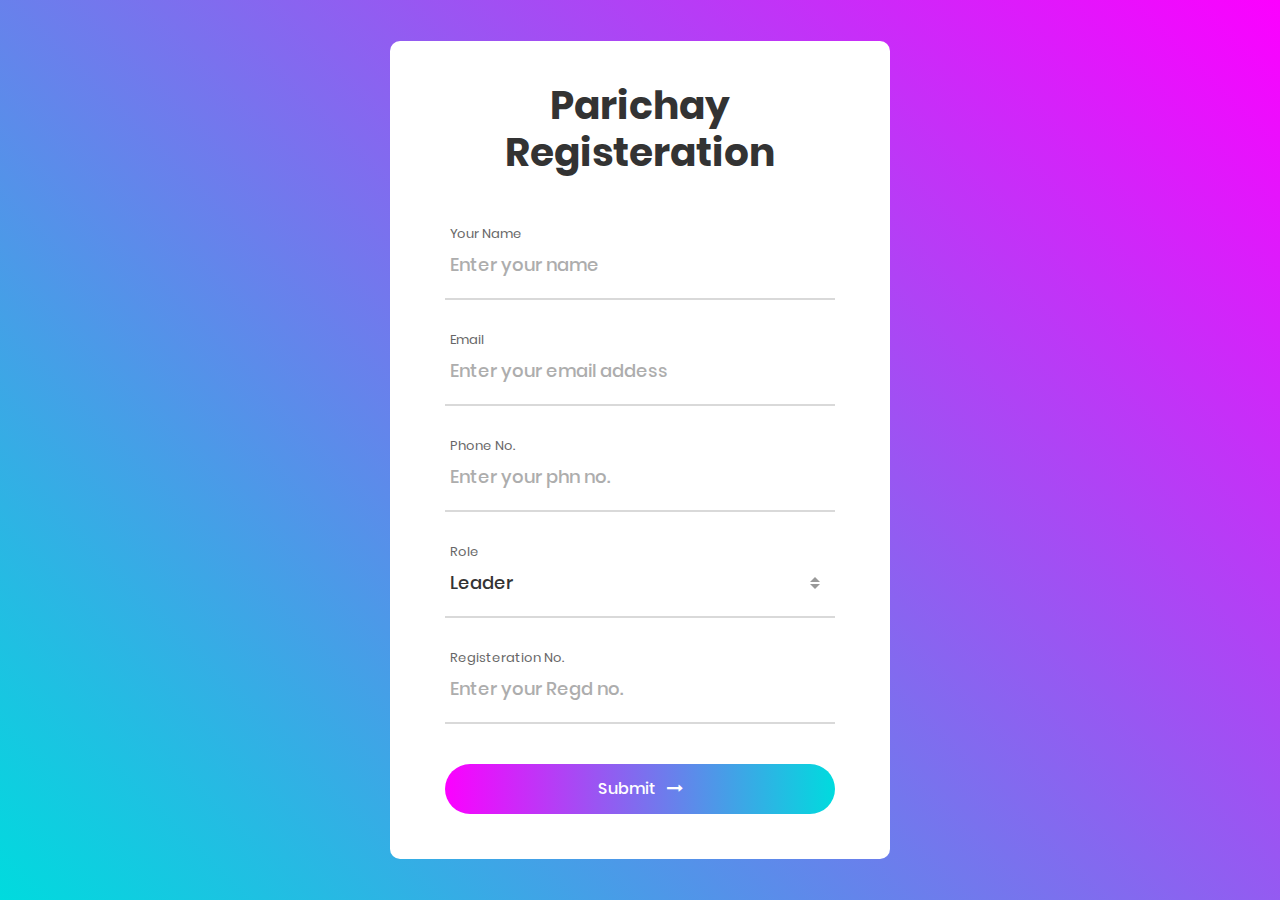
<file: form.html>
<!DOCTYPE html>
<html lang="en">
<head>
	<title>Parichay Registeration</title>
	<meta charset="UTF-8">
	<meta name="viewport" content="width=device-width, initial-scale=1">
<!--===============================================================================================-->
	<link rel="icon" type="image/png" href="images/icons/favicon.ico"/>
<!--===============================================================================================-->
	<link rel="stylesheet" type="text/css" href="vendor/bootstrap/css/bootstrap.min.css">
<!--===============================================================================================-->
	<link rel="stylesheet" type="text/css" href="fonts/font-awesome-4.7.0/css/font-awesome.min.css">
<!--===============================================================================================-->
	<link rel="stylesheet" type="text/css" href="vendor/animate/animate.css">
<!--===============================================================================================-->
	<link rel="stylesheet" type="text/css" href="vendor/css-hamburgers/hamburgers.min.css">
<!--===============================================================================================-->
	<link rel="stylesheet" type="text/css" href="vendor/animsition/css/animsition.min.css">
<!--===============================================================================================-->
	<link rel="stylesheet" type="text/css" href="vendor/select2/select2.min.css">
<!--===============================================================================================-->
	<link rel="stylesheet" type="text/css" href="vendor/daterangepicker/daterangepicker.css">
<!--===============================================================================================-->
	<link rel="stylesheet" type="text/css" href="css/util.css">
	<link rel="stylesheet" type="text/css" href="css/main.css">
<!--===============================================================================================-->
</head>
<body>


	<div class="container-contact100">
		<div class="wrap-contact100">
			<form  id="redata" class="contact100-form validate-form gform"   method="post" data-email="iicmanagement.vssut@gmail.com" action="https://script.google.com/macros/s/AKfycbyAbH8IbnLhnDUGCGI1jGrrnkgB__TTmCVpWOSTqpuBZCwFxjj0/exec">
                <div id="hig">
				<span class="contact100-form-title">
					Parichay Registeration
				</span>

				<div class="wrap-input100 validate-input" data-validate="Name is required">
					<span class="label-input100">Your Name</span>
					<input class="input100" id="name" type="text" name="name" autocomplete="off" placeholder="Enter your name" required>
					<span class="focus-input100"></span>
				</div>

				<div class="wrap-input100 validate-input"  >
					<span class="label-input100">Email</span>
					<input class="input100" id="email" type="text" name="email" autocomplete="off"  placeholder="Enter your email addess" required >
					<span class="focus-input100"></span>
				</div>
                <div class="wrap-input100 validate-input"  >
					<span class="label-input100">Phone No.</span>
					<input class="input100" id="phn" type="number" name="phn" autocomplete="off"  placeholder="Enter your phn no." required >
					<span class="focus-input100"></span>
				</div>


                
				<div class="wrap-input100 input100-select">
					<span class="label-input100">Role</span>
					<div>
						<select class="selection-2" id="role" name="service" required>
							<option id="one" name="Leader">Leader</option>
							<option id="two" name="Participant">Participant</option>
						</select>
					</div>
					<span class="focus-input100"></span>
				</div>
                <div class="wrap-input100 validate-input" data-validate="Field is required">
					<span class="label-input100">Registeration No.</span>
					<input class="input100" type="text" id="regd" name="regd no." required autocomplete="off" placeholder="Enter your Regd no.">
					<span class="focus-input100"></span>
				</div>
  <center  style="display: none;" id="lod1" class="my-1"><img  src="images/throbber_13.gif" width="50px" height="50px"  class="img-fluid"></center>
				<div class="container-contact100-form-btn">
					<div class="wrap-contact100-form-btn">
                       
						<div class="contact100-form-bgbtn"></div>
                        
						<button  onclick="lod();"   id="btn" class="contact100-form-btn">
                           
							<span>
								Submit
								<i class="fa fa-long-arrow-right m-l-7" aria-hidden="true"></i>
							</span>
						</button>
                        
					</div>
				</div>
                </div>
                <div style="display:none" id="ll" class="thankyou_message">
                    <h2> Thank you</h2><br>
                       <h2 id="wpb1">Please join this Whatsapp group</h2><br>
                    <a href="https://chat.whatsapp.com/CpudkXgBfpBKv0ZcP0k4qO" id="wpb" class="btn btn-success">Join</a>
</div>
			</form>
            
		</div>
	</div>



	<div id="dropDownSelect1"></div>

<!--===============================================================================================-->
	<script src="vendor/jquery/jquery-3.2.1.min.js"></script>
<!--===============================================================================================-->
	<script src="vendor/animsition/js/animsition.min.js"></script>
<!--===============================================================================================-->
	<script src="vendor/bootstrap/js/popper.js"></script>
	<script src="vendor/bootstrap/js/bootstrap.min.js"></script>
<!--===============================================================================================-->
	<script src="vendor/select2/select2.min.js"></script>
	<script>
		$(".selection-2").select2({
			minimumResultsForSearch: 20,
			dropdownParent: $('#dropDownSelect1')
		});
	</script>
<!--===============================================================================================-->
	<script src="vendor/daterangepicker/moment.min.js"></script>
	<script src="vendor/daterangepicker/daterangepicker.js"></script>
<!--===============================================================================================-->
	<script src="vendor/countdowntime/countdowntime.js"></script>
<!--===============================================================================================-->
	<script src="js/main1.js"></script>

	<!-- Global site tag (gtag.js) - Google Analytics -->
<script src="js/form-submission-handler.js"></script>

</body>
</html>
</file>
<file: vendor/daterangepicker/daterangepicker.css>
.daterangepicker {
  position: absolute;
  color: inherit;
  background-color: #fff;
  border-radius: 4px;
  width: 278px;
  padding: 4px;
  margin-top: 1px;
  top: 100px;
  left: 20px;
  /* Calendars */ }
  .daterangepicker:before, .daterangepicker:after {
    position: absolute;
    display: inline-block;
    border-bottom-color: rgba(0, 0, 0, 0.2);
    content: ''; }
  .daterangepicker:before {
    top: -7px;
    border-right: 7px solid transparent;
    border-left: 7px solid transparent;
    border-bottom: 7px solid #ccc; }
  .daterangepicker:after {
    top: -6px;
    border-right: 6px solid transparent;
    border-bottom: 6px solid #fff;
    border-left: 6px solid transparent; }
  .daterangepicker.opensleft:before {
    right: 9px; }
  .daterangepicker.opensleft:after {
    right: 10px; }
  .daterangepicker.openscenter:before {
    left: 0;
    right: 0;
    width: 0;
    margin-left: auto;
    margin-right: auto; }
  .daterangepicker.openscenter:after {
    left: 0;
    right: 0;
    width: 0;
    margin-left: auto;
    margin-right: auto; }
  .daterangepicker.opensright:before {
    left: 9px; }
  .daterangepicker.opensright:after {
    left: 10px; }
  .daterangepicker.dropup {
    margin-top: -5px; }
    .daterangepicker.dropup:before {
      top: initial;
      bottom: -7px;
      border-bottom: initial;
      border-top: 7px solid #ccc; }
    .daterangepicker.dropup:after {
      top: initial;
      bottom: -6px;
      border-bottom: initial;
      border-top: 6px solid #fff; }
  .daterangepicker.dropdown-menu {
    max-width: none;
    z-index: 3001; }
  .daterangepicker.single .ranges, .daterangepicker.single .calendar {
    float: none; }
  .daterangepicker.show-calendar .calendar {
    display: block; }
  .daterangepicker .calendar {
    display: none;
    max-width: 270px;
    margin: 4px; }
    .daterangepicker .calendar.single .calendar-table {
      border: none; }
    .daterangepicker .calendar th, .daterangepicker .calendar td {
      white-space: nowrap;
      text-align: center;
      min-width: 32px; }
  .daterangepicker .calendar-table {
    border: 1px solid #fff;
    padding: 4px;
    border-radius: 4px;
    background-color: #fff; }
  .daterangepicker table {
    width: 100%;
    margin: 0; }
  .daterangepicker td, .daterangepicker th {
    text-align: center;
    width: 20px;
    height: 20px;
    border-radius: 4px;
    border: 1px solid transparent;
    white-space: nowrap;
    cursor: pointer; }
    .daterangepicker td.available:hover, .daterangepicker th.available:hover {
      background-color: #eee;
      border-color: transparent;
      color: inherit; }
    .daterangepicker td.week, .daterangepicker th.week {
      font-size: 80%;
      color: #ccc; }
  .daterangepicker td.off, .daterangepicker td.off.in-range, .daterangepicker td.off.start-date, .daterangepicker td.off.end-date {
    background-color: #fff;
    border-color: transparent;
    color: #999; }
  .daterangepicker td.in-range {
    background-color: #ebf4f8;
    border-color: transparent;
    color: #000;
    border-radius: 0; }
  .daterangepicker td.start-date {
    border-radius: 4px 0 0 4px; }
  .daterangepicker td.end-date {
    border-radius: 0 4px 4px 0; }
  .daterangepicker td.start-date.end-date {
    border-radius: 4px; }
  .daterangepicker td.active, .daterangepicker td.active:hover {
    background-color: #357ebd;
    border-color: transparent;
    color: #fff; }
  .daterangepicker th.month {
    width: auto; }
  .daterangepicker td.disabled, .daterangepicker option.disabled {
    color: #999;
    cursor: not-allowed;
    text-decoration: line-through; }
  .daterangepicker select.monthselect, .daterangepicker select.yearselect {
    font-size: 12px;
    padding: 1px;
    height: auto;
    margin: 0;
    cursor: default; }
  .daterangepicker select.monthselect {
    margin-right: 2%;
    width: 56%; }
  .daterangepicker select.yearselect {
    width: 40%; }
  .daterangepicker select.hourselect, .daterangepicker select.minuteselect, .daterangepicker select.secondselect, .daterangepicker select.ampmselect {
    width: 50px;
    margin-bottom: 0; }
  .daterangepicker .input-mini {
    border: 1px solid #ccc;
    border-radius: 4px;
    color: #555;
    height: 30px;
    line-height: 30px;
    display: block;
    vertical-align: middle;
    margin: 0 0 5px 0;
    padding: 0 6px 0 28px;
    width: 100%; }
    .daterangepicker .input-mini.active {
      border: 1px solid #08c;
      border-radius: 4px; }
  .daterangepicker .daterangepicker_input {
    position: relative; }
    .daterangepicker .daterangepicker_input i {
      position: absolute;
      left: 8px;
      top: 8px; }
  .daterangepicker.rtl .input-mini {
    padding-right: 28px;
    padding-left: 6px; }
  .daterangepicker.rtl .daterangepicker_input i {
    left: auto;
    right: 8px; }
  .daterangepicker .calendar-time {
    text-align: center;
    margin: 5px auto;
    line-height: 30px;
    position: relative;
    padding-left: 28px; }
    .daterangepicker .calendar-time select.disabled {
      color: #ccc;
      cursor: not-allowed; }

.ranges {
  font-size: 11px;
  float: none;
  margin: 4px;
  text-align: left; }
  .ranges ul {
    list-style: none;
    margin: 0 auto;
    padding: 0;
    width: 100%; }
  .ranges li {
    font-size: 13px;
    background-color: #f5f5f5;
    border: 1px solid #f5f5f5;
    border-radius: 4px;
    color: #08c;
    padding: 3px 12px;
    margin-bottom: 8px;
    cursor: pointer; }
    .ranges li:hover {
      background-color: #08c;
      border: 1px solid #08c;
      color: #fff; }
    .ranges li.active {
      background-color: #08c;
      border: 1px solid #08c;
      color: #fff; }

/*  Larger Screen Styling */
@media (min-width: 564px) {
  .daterangepicker {
    width: auto; }
    .daterangepicker .ranges ul {
      width: 160px; }
    .daterangepicker.single .ranges ul {
      width: 100%; }
    .daterangepicker.single .calendar.left {
      clear: none; }
    .daterangepicker.single.ltr .ranges, .daterangepicker.single.ltr .calendar {
      float: left; }
    .daterangepicker.single.rtl .ranges, .daterangepicker.single.rtl .calendar {
      float: right; }
    .daterangepicker.ltr {
      direction: ltr;
      text-align: left; }
      .daterangepicker.ltr .calendar.left {
        clear: left;
        margin-right: 0; }
        .daterangepicker.ltr .calendar.left .calendar-table {
          border-right: none;
          border-top-right-radius: 0;
          border-bottom-right-radius: 0; }
      .daterangepicker.ltr .calendar.right {
        margin-left: 0; }
        .daterangepicker.ltr .calendar.right .calendar-table {
          border-left: none;
          border-top-left-radius: 0;
          border-bottom-left-radius: 0; }
      .daterangepicker.ltr .left .daterangepicker_input {
        padding-right: 12px; }
      .daterangepicker.ltr .calendar.left .calendar-table {
        padding-right: 12px; }
      .daterangepicker.ltr .ranges, .daterangepicker.ltr .calendar {
        float: left; }
    .daterangepicker.rtl {
      direction: rtl;
      text-align: right; }
      .daterangepicker.rtl .calendar.left {
        clear: right;
        margin-left: 0; }
        .daterangepicker.rtl .calendar.left .calendar-table {
          border-left: none;
          border-top-left-radius: 0;
          border-bottom-left-radius: 0; }
      .daterangepicker.rtl .calendar.right {
        margin-right: 0; }
        .daterangepicker.rtl .calendar.right .calendar-table {
          border-right: none;
          border-top-right-radius: 0;
          border-bottom-right-radius: 0; }
      .daterangepicker.rtl .left .daterangepicker_input {
        padding-left: 12px; }
      .daterangepicker.rtl .calendar.left .calendar-table {
        padding-left: 12px; }
      .daterangepicker.rtl .ranges, .daterangepicker.rtl .calendar {
        text-align: right;
        float: right; } }
@media (min-width: 730px) {
  .daterangepicker .ranges {
    width: auto; }
  .daterangepicker.ltr .ranges {
    float: left; }
  .daterangepicker.rtl .ranges {
    float: right; }
  .daterangepicker .calendar.left {
    clear: none !important; } }
</file>
<file: css/util.css>
/*[ FONT SIZE ]
///////////////////////////////////////////////////////////
*/
.fs-1 {font-size: 1px;}
.fs-2 {font-size: 2px;}
.fs-3 {font-size: 3px;}
.fs-4 {font-size: 4px;}
.fs-5 {font-size: 5px;}
.fs-6 {font-size: 6px;}
.fs-7 {font-size: 7px;}
.fs-8 {font-size: 8px;}
.fs-9 {font-size: 9px;}
.fs-10 {font-size: 10px;}
.fs-11 {font-size: 11px;}
.fs-12 {font-size: 12px;}
.fs-13 {font-size: 13px;}
.fs-14 {font-size: 14px;}
.fs-15 {font-size: 15px;}
.fs-16 {font-size: 16px;}
.fs-17 {font-size: 17px;}
.fs-18 {font-size: 18px;}
.fs-19 {font-size: 19px;}
.fs-20 {font-size: 20px;}
.fs-21 {font-size: 21px;}
.fs-22 {font-size: 22px;}
.fs-23 {font-size: 23px;}
.fs-24 {font-size: 24px;}
.fs-25 {font-size: 25px;}
.fs-26 {font-size: 26px;}
.fs-27 {font-size: 27px;}
.fs-28 {font-size: 28px;}
.fs-29 {font-size: 29px;}
.fs-30 {font-size: 30px;}
.fs-31 {font-size: 31px;}
.fs-32 {font-size: 32px;}
.fs-33 {font-size: 33px;}
.fs-34 {font-size: 34px;}
.fs-35 {font-size: 35px;}
.fs-36 {font-size: 36px;}
.fs-37 {font-size: 37px;}
.fs-38 {font-size: 38px;}
.fs-39 {font-size: 39px;}
.fs-40 {font-size: 40px;}
.fs-41 {font-size: 41px;}
.fs-42 {font-size: 42px;}
.fs-43 {font-size: 43px;}
.fs-44 {font-size: 44px;}
.fs-45 {font-size: 45px;}
.fs-46 {font-size: 46px;}
.fs-47 {font-size: 47px;}
.fs-48 {font-size: 48px;}
.fs-49 {font-size: 49px;}
.fs-50 {font-size: 50px;}
.fs-51 {font-size: 51px;}
.fs-52 {font-size: 52px;}
.fs-53 {font-size: 53px;}
.fs-54 {font-size: 54px;}
.fs-55 {font-size: 55px;}
.fs-56 {font-size: 56px;}
.fs-57 {font-size: 57px;}
.fs-58 {font-size: 58px;}
.fs-59 {font-size: 59px;}
.fs-60 {font-size: 60px;}
.fs-61 {font-size: 61px;}
.fs-62 {font-size: 62px;}
.fs-63 {font-size: 63px;}
.fs-64 {font-size: 64px;}
.fs-65 {font-size: 65px;}
.fs-66 {font-size: 66px;}
.fs-67 {font-size: 67px;}
.fs-68 {font-size: 68px;}
.fs-69 {font-size: 69px;}
.fs-70 {font-size: 70px;}
.fs-71 {font-size: 71px;}
.fs-72 {font-size: 72px;}
.fs-73 {font-size: 73px;}
.fs-74 {font-size: 74px;}
.fs-75 {font-size: 75px;}
.fs-76 {font-size: 76px;}
.fs-77 {font-size: 77px;}
.fs-78 {font-size: 78px;}
.fs-79 {font-size: 79px;}
.fs-80 {font-size: 80px;}
.fs-81 {font-size: 81px;}
.fs-82 {font-size: 82px;}
.fs-83 {font-size: 83px;}
.fs-84 {font-size: 84px;}
.fs-85 {font-size: 85px;}
.fs-86 {font-size: 86px;}
.fs-87 {font-size: 87px;}
.fs-88 {font-size: 88px;}
.fs-89 {font-size: 89px;}
.fs-90 {font-size: 90px;}
.fs-91 {font-size: 91px;}
.fs-92 {font-size: 92px;}
.fs-93 {font-size: 93px;}
.fs-94 {font-size: 94px;}
.fs-95 {font-size: 95px;}
.fs-96 {font-size: 96px;}
.fs-97 {font-size: 97px;}
.fs-98 {font-size: 98px;}
.fs-99 {font-size: 99px;}
.fs-100 {font-size: 100px;}
.fs-101 {font-size: 101px;}
.fs-102 {font-size: 102px;}
.fs-103 {font-size: 103px;}
.fs-104 {font-size: 104px;}
.fs-105 {font-size: 105px;}
.fs-106 {font-size: 106px;}
.fs-107 {font-size: 107px;}
.fs-108 {font-size: 108px;}
.fs-109 {font-size: 109px;}
.fs-110 {font-size: 110px;}
.fs-111 {font-size: 111px;}
.fs-112 {font-size: 112px;}
.fs-113 {font-size: 113px;}
.fs-114 {font-size: 114px;}
.fs-115 {font-size: 115px;}
.fs-116 {font-size: 116px;}
.fs-117 {font-size: 117px;}
.fs-118 {font-size: 118px;}
.fs-119 {font-size: 119px;}
.fs-120 {font-size: 120px;}
.fs-121 {font-size: 121px;}
.fs-122 {font-size: 122px;}
.fs-123 {font-size: 123px;}
.fs-124 {font-size: 124px;}
.fs-125 {font-size: 125px;}
.fs-126 {font-size: 126px;}
.fs-127 {font-size: 127px;}
.fs-128 {font-size: 128px;}
.fs-129 {font-size: 129px;}
.fs-130 {font-size: 130px;}
.fs-131 {font-size: 131px;}
.fs-132 {font-size: 132px;}
.fs-133 {font-size: 133px;}
.fs-134 {font-size: 134px;}
.fs-135 {font-size: 135px;}
.fs-136 {font-size: 136px;}
.fs-137 {font-size: 137px;}
.fs-138 {font-size: 138px;}
.fs-139 {font-size: 139px;}
.fs-140 {font-size: 140px;}
.fs-141 {font-size: 141px;}
.fs-142 {font-size: 142px;}
.fs-143 {font-size: 143px;}
.fs-144 {font-size: 144px;}
.fs-145 {font-size: 145px;}
.fs-146 {font-size: 146px;}
.fs-147 {font-size: 147px;}
.fs-148 {font-size: 148px;}
.fs-149 {font-size: 149px;}
.fs-150 {font-size: 150px;}
.fs-151 {font-size: 151px;}
.fs-152 {font-size: 152px;}
.fs-153 {font-size: 153px;}
.fs-154 {font-size: 154px;}
.fs-155 {font-size: 155px;}
.fs-156 {font-size: 156px;}
.fs-157 {font-size: 157px;}
.fs-158 {font-size: 158px;}
.fs-159 {font-size: 159px;}
.fs-160 {font-size: 160px;}
.fs-161 {font-size: 161px;}
.fs-162 {font-size: 162px;}
.fs-163 {font-size: 163px;}
.fs-164 {font-size: 164px;}
.fs-165 {font-size: 165px;}
.fs-166 {font-size: 166px;}
.fs-167 {font-size: 167px;}
.fs-168 {font-size: 168px;}
.fs-169 {font-size: 169px;}
.fs-170 {font-size: 170px;}
.fs-171 {font-size: 171px;}
.fs-172 {font-size: 172px;}
.fs-173 {font-size: 173px;}
.fs-174 {font-size: 174px;}
.fs-175 {font-size: 175px;}
.fs-176 {font-size: 176px;}
.fs-177 {font-size: 177px;}
.fs-178 {font-size: 178px;}
.fs-179 {font-size: 179px;}
.fs-180 {font-size: 180px;}
.fs-181 {font-size: 181px;}
.fs-182 {font-size: 182px;}
.fs-183 {font-size: 183px;}
.fs-184 {font-size: 184px;}
.fs-185 {font-size: 185px;}
.fs-186 {font-size: 186px;}
.fs-187 {font-size: 187px;}
.fs-188 {font-size: 188px;}
.fs-189 {font-size: 189px;}
.fs-190 {font-size: 190px;}
.fs-191 {font-size: 191px;}
.fs-192 {font-size: 192px;}
.fs-193 {font-size: 193px;}
.fs-194 {font-size: 194px;}
.fs-195 {font-size: 195px;}
.fs-196 {font-size: 196px;}
.fs-197 {font-size: 197px;}
.fs-198 {font-size: 198px;}
.fs-199 {font-size: 199px;}
.fs-200 {font-size: 200px;}

/*[ PADDING ]
///////////////////////////////////////////////////////////
*/
.p-t-0 {padding-top: 0px;}
.p-t-1 {padding-top: 1px;}
.p-t-2 {padding-top: 2px;}
.p-t-3 {padding-top: 3px;}
.p-t-4 {padding-top: 4px;}
.p-t-5 {padding-top: 5px;}
.p-t-6 {padding-top: 6px;}
.p-t-7 {padding-top: 7px;}
.p-t-8 {padding-top: 8px;}
.p-t-9 {padding-top: 9px;}
.p-t-10 {padding-top: 10px;}
.p-t-11 {padding-top: 11px;}
.p-t-12 {padding-top: 12px;}
.p-t-13 {padding-top: 13px;}
.p-t-14 {padding-top: 14px;}
.p-t-15 {padding-top: 15px;}
.p-t-16 {padding-top: 16px;}
.p-t-17 {padding-top: 17px;}
.p-t-18 {padding-top: 18px;}
.p-t-19 {padding-top: 19px;}
.p-t-20 {padding-top: 20px;}
.p-t-21 {padding-top: 21px;}
.p-t-22 {padding-top: 22px;}
.p-t-23 {padding-top: 23px;}
.p-t-24 {padding-top: 24px;}
.p-t-25 {padding-top: 25px;}
.p-t-26 {padding-top: 26px;}
.p-t-27 {padding-top: 27px;}
.p-t-28 {padding-top: 28px;}
.p-t-29 {padding-top: 29px;}
.p-t-30 {padding-top: 30px;}
.p-t-31 {padding-top: 31px;}
.p-t-32 {padding-top: 32px;}
.p-t-33 {padding-top: 33px;}
.p-t-34 {padding-top: 34px;}
.p-t-35 {padding-top: 35px;}
.p-t-36 {padding-top: 36px;}
.p-t-37 {padding-top: 37px;}
.p-t-38 {padding-top: 38px;}
.p-t-39 {padding-top: 39px;}
.p-t-40 {padding-top: 40px;}
.p-t-41 {padding-top: 41px;}
.p-t-42 {padding-top: 42px;}
.p-t-43 {padding-top: 43px;}
.p-t-44 {padding-top: 44px;}
.p-t-45 {padding-top: 45px;}
.p-t-46 {padding-top: 46px;}
.p-t-47 {padding-top: 47px;}
.p-t-48 {padding-top: 48px;}
.p-t-49 {padding-top: 49px;}
.p-t-50 {padding-top: 50px;}
.p-t-51 {padding-top: 51px;}
.p-t-52 {padding-top: 52px;}
.p-t-53 {padding-top: 53px;}
.p-t-54 {padding-top: 54px;}
.p-t-55 {padding-top: 55px;}
.p-t-56 {padding-top: 56px;}
.p-t-57 {padding-top: 57px;}
.p-t-58 {padding-top: 58px;}
.p-t-59 {padding-top: 59px;}
.p-t-60 {padding-top: 60px;}
.p-t-61 {padding-top: 61px;}
.p-t-62 {padding-top: 62px;}
.p-t-63 {padding-top: 63px;}
.p-t-64 {padding-top: 64px;}
.p-t-65 {padding-top: 65px;}
.p-t-66 {padding-top: 66px;}
.p-t-67 {padding-top: 67px;}
.p-t-68 {padding-top: 68px;}
.p-t-69 {padding-top: 69px;}
.p-t-70 {padding-top: 70px;}
.p-t-71 {padding-top: 71px;}
.p-t-72 {padding-top: 72px;}
.p-t-73 {padding-top: 73px;}
.p-t-74 {padding-top: 74px;}
.p-t-75 {padding-top: 75px;}
.p-t-76 {padding-top: 76px;}
.p-t-77 {padding-top: 77px;}
.p-t-78 {padding-top: 78px;}
.p-t-79 {padding-top: 79px;}
.p-t-80 {padding-top: 80px;}
.p-t-81 {padding-top: 81px;}
.p-t-82 {padding-top: 82px;}
.p-t-83 {padding-top: 83px;}
.p-t-84 {padding-top: 84px;}
.p-t-85 {padding-top: 85px;}
.p-t-86 {padding-top: 86px;}
.p-t-87 {padding-top: 87px;}
.p-t-88 {padding-top: 88px;}
.p-t-89 {padding-top: 89px;}
.p-t-90 {padding-top: 90px;}
.p-t-91 {padding-top: 91px;}
.p-t-92 {padding-top: 92px;}
.p-t-93 {padding-top: 93px;}
.p-t-94 {padding-top: 94px;}
.p-t-95 {padding-top: 95px;}
.p-t-96 {padding-top: 96px;}
.p-t-97 {padding-top: 97px;}
.p-t-98 {padding-top: 98px;}
.p-t-99 {padding-top: 99px;}
.p-t-100 {padding-top: 100px;}
.p-t-101 {padding-top: 101px;}
.p-t-102 {padding-top: 102px;}
.p-t-103 {padding-top: 103px;}
.p-t-104 {padding-top: 104px;}
.p-t-105 {padding-top: 105px;}
.p-t-106 {padding-top: 106px;}
.p-t-107 {padding-top: 107px;}
.p-t-108 {padding-top: 108px;}
.p-t-109 {padding-top: 109px;}
.p-t-110 {padding-top: 110px;}
.p-t-111 {padding-top: 111px;}
.p-t-112 {padding-top: 112px;}
.p-t-113 {padding-top: 113px;}
.p-t-114 {padding-top: 114px;}
.p-t-115 {padding-top: 115px;}
.p-t-116 {padding-top: 116px;}
.p-t-117 {padding-top: 117px;}
.p-t-118 {padding-top: 118px;}
.p-t-119 {padding-top: 119px;}
.p-t-120 {padding-top: 120px;}
.p-t-121 {padding-top: 121px;}
.p-t-122 {padding-top: 122px;}
.p-t-123 {padding-top: 123px;}
.p-t-124 {padding-top: 124px;}
.p-t-125 {padding-top: 125px;}
.p-t-126 {padding-top: 126px;}
.p-t-127 {padding-top: 127px;}
.p-t-128 {padding-top: 128px;}
.p-t-129 {padding-top: 129px;}
.p-t-130 {padding-top: 130px;}
.p-t-131 {padding-top: 131px;}
.p-t-132 {padding-top: 132px;}
.p-t-133 {padding-top: 133px;}
.p-t-134 {padding-top: 134px;}
.p-t-135 {padding-top: 135px;}
.p-t-136 {padding-top: 136px;}
.p-t-137 {padding-top: 137px;}
.p-t-138 {padding-top: 138px;}
.p-t-139 {padding-top: 139px;}
.p-t-140 {padding-top: 140px;}
.p-t-141 {padding-top: 141px;}
.p-t-142 {padding-top: 142px;}
.p-t-143 {padding-top: 143px;}
.p-t-144 {padding-top: 144px;}
.p-t-145 {padding-top: 145px;}
.p-t-146 {padding-top: 146px;}
.p-t-147 {padding-top: 147px;}
.p-t-148 {padding-top: 148px;}
.p-t-149 {padding-top: 149px;}
.p-t-150 {padding-top: 150px;}
.p-t-151 {padding-top: 151px;}
.p-t-152 {padding-top: 152px;}
.p-t-153 {padding-top: 153px;}
.p-t-154 {padding-top: 154px;}
.p-t-155 {padding-top: 155px;}
.p-t-156 {padding-top: 156px;}
.p-t-157 {padding-top: 157px;}
.p-t-158 {padding-top: 158px;}
.p-t-159 {padding-top: 159px;}
.p-t-160 {padding-top: 160px;}
.p-t-161 {padding-top: 161px;}
.p-t-162 {padding-top: 162px;}
.p-t-163 {padding-top: 163px;}
.p-t-164 {padding-top: 164px;}
.p-t-165 {padding-top: 165px;}
.p-t-166 {padding-top: 166px;}
.p-t-167 {padding-top: 167px;}
.p-t-168 {padding-top: 168px;}
.p-t-169 {padding-top: 169px;}
.p-t-170 {padding-top: 170px;}
.p-t-171 {padding-top: 171px;}
.p-t-172 {padding-top: 172px;}
.p-t-173 {padding-top: 173px;}
.p-t-174 {padding-top: 174px;}
.p-t-175 {padding-top: 175px;}
.p-t-176 {padding-top: 176px;}
.p-t-177 {padding-top: 177px;}
.p-t-178 {padding-top: 178px;}
.p-t-179 {padding-top: 179px;}
.p-t-180 {padding-top: 180px;}
.p-t-181 {padding-top: 181px;}
.p-t-182 {padding-top: 182px;}
.p-t-183 {padding-top: 183px;}
.p-t-184 {padding-top: 184px;}
.p-t-185 {padding-top: 185px;}
.p-t-186 {padding-top: 186px;}
.p-t-187 {padding-top: 187px;}
.p-t-188 {padding-top: 188px;}
.p-t-189 {padding-top: 189px;}
.p-t-190 {padding-top: 190px;}
.p-t-191 {padding-top: 191px;}
.p-t-192 {padding-top: 192px;}
.p-t-193 {padding-top: 193px;}
.p-t-194 {padding-top: 194px;}
.p-t-195 {padding-top: 195px;}
.p-t-196 {padding-top: 196px;}
.p-t-197 {padding-top: 197px;}
.p-t-198 {padding-top: 198px;}
.p-t-199 {padding-top: 199px;}
.p-t-200 {padding-top: 200px;}
.p-t-201 {padding-top: 201px;}
.p-t-202 {padding-top: 202px;}
.p-t-203 {padding-top: 203px;}
.p-t-204 {padding-top: 204px;}
.p-t-205 {padding-top: 205px;}
.p-t-206 {padding-top: 206px;}
.p-t-207 {padding-top: 207px;}
.p-t-208 {padding-top: 208px;}
.p-t-209 {padding-top: 209px;}
.p-t-210 {padding-top: 210px;}
.p-t-211 {padding-top: 211px;}
.p-t-212 {padding-top: 212px;}
.p-t-213 {padding-top: 213px;}
.p-t-214 {padding-top: 214px;}
.p-t-215 {padding-top: 215px;}
.p-t-216 {padding-top: 216px;}
.p-t-217 {padding-top: 217px;}
.p-t-218 {padding-top: 218px;}
.p-t-219 {padding-top: 219px;}
.p-t-220 {padding-top: 220px;}
.p-t-221 {padding-top: 221px;}
.p-t-222 {padding-top: 222px;}
.p-t-223 {padding-top: 223px;}
.p-t-224 {padding-top: 224px;}
.p-t-225 {padding-top: 225px;}
.p-t-226 {padding-top: 226px;}
.p-t-227 {padding-top: 227px;}
.p-t-228 {padding-top: 228px;}
.p-t-229 {padding-top: 229px;}
.p-t-230 {padding-top: 230px;}
.p-t-231 {padding-top: 231px;}
.p-t-232 {padding-top: 232px;}
.p-t-233 {padding-top: 233px;}
.p-t-234 {padding-top: 234px;}
.p-t-235 {padding-top: 235px;}
.p-t-236 {padding-top: 236px;}
.p-t-237 {padding-top: 237px;}
.p-t-238 {padding-top: 238px;}
.p-t-239 {padding-top: 239px;}
.p-t-240 {padding-top: 240px;}
.p-t-241 {padding-top: 241px;}
.p-t-242 {padding-top: 242px;}
.p-t-243 {padding-top: 243px;}
.p-t-244 {padding-top: 244px;}
.p-t-245 {padding-top: 245px;}
.p-t-246 {padding-top: 246px;}
.p-t-247 {padding-top: 247px;}
.p-t-248 {padding-top: 248px;}
.p-t-249 {padding-top: 249px;}
.p-t-250 {padding-top: 250px;}
.p-b-0 {padding-bottom: 0px;}
.p-b-1 {padding-bottom: 1px;}
.p-b-2 {padding-bottom: 2px;}
.p-b-3 {padding-bottom: 3px;}
.p-b-4 {padding-bottom: 4px;}
.p-b-5 {padding-bottom: 5px;}
.p-b-6 {padding-bottom: 6px;}
.p-b-7 {padding-bottom: 7px;}
.p-b-8 {padding-bottom: 8px;}
.p-b-9 {padding-bottom: 9px;}
.p-b-10 {padding-bottom: 10px;}
.p-b-11 {padding-bottom: 11px;}
.p-b-12 {padding-bottom: 12px;}
.p-b-13 {padding-bottom: 13px;}
.p-b-14 {padding-bottom: 14px;}
.p-b-15 {padding-bottom: 15px;}
.p-b-16 {padding-bottom: 16px;}
.p-b-17 {padding-bottom: 17px;}
.p-b-18 {padding-bottom: 18px;}
.p-b-19 {padding-bottom: 19px;}
.p-b-20 {padding-bottom: 20px;}
.p-b-21 {padding-bottom: 21px;}
.p-b-22 {padding-bottom: 22px;}
.p-b-23 {padding-bottom: 23px;}
.p-b-24 {padding-bottom: 24px;}
.p-b-25 {padding-bottom: 25px;}
.p-b-26 {padding-bottom: 26px;}
.p-b-27 {padding-bottom: 27px;}
.p-b-28 {padding-bottom: 28px;}
.p-b-29 {padding-bottom: 29px;}
.p-b-30 {padding-bottom: 30px;}
.p-b-31 {padding-bottom: 31px;}
.p-b-32 {padding-bottom: 32px;}
.p-b-33 {padding-bottom: 33px;}
.p-b-34 {padding-bottom: 34px;}
.p-b-35 {padding-bottom: 35px;}
.p-b-36 {padding-bottom: 36px;}
.p-b-37 {padding-bottom: 37px;}
.p-b-38 {padding-bottom: 38px;}
.p-b-39 {padding-bottom: 39px;}
.p-b-40 {padding-bottom: 40px;}
.p-b-41 {padding-bottom: 41px;}
.p-b-42 {padding-bottom: 42px;}
.p-b-43 {padding-bottom: 43px;}
.p-b-44 {padding-bottom: 44px;}
.p-b-45 {padding-bottom: 45px;}
.p-b-46 {padding-bottom: 46px;}
.p-b-47 {padding-bottom: 47px;}
.p-b-48 {padding-bottom: 48px;}
.p-b-49 {padding-bottom: 49px;}
.p-b-50 {padding-bottom: 50px;}
.p-b-51 {padding-bottom: 51px;}
.p-b-52 {padding-bottom: 52px;}
.p-b-53 {padding-bottom: 53px;}
.p-b-54 {padding-bottom: 54px;}
.p-b-55 {padding-bottom: 55px;}
.p-b-56 {padding-bottom: 56px;}
.p-b-57 {padding-bottom: 57px;}
.p-b-58 {padding-bottom: 58px;}
.p-b-59 {padding-bottom: 59px;}
.p-b-60 {padding-bottom: 60px;}
.p-b-61 {padding-bottom: 61px;}
.p-b-62 {padding-bottom: 62px;}
.p-b-63 {padding-bottom: 63px;}
.p-b-64 {padding-bottom: 64px;}
.p-b-65 {padding-bottom: 65px;}
.p-b-66 {padding-bottom: 66px;}
.p-b-67 {padding-bottom: 67px;}
.p-b-68 {padding-bottom: 68px;}
.p-b-69 {padding-bottom: 69px;}
.p-b-70 {padding-bottom: 70px;}
.p-b-71 {padding-bottom: 71px;}
.p-b-72 {padding-bottom: 72px;}
.p-b-73 {padding-bottom: 73px;}
.p-b-74 {padding-bottom: 74px;}
.p-b-75 {padding-bottom: 75px;}
.p-b-76 {padding-bottom: 76px;}
.p-b-77 {padding-bottom: 77px;}
.p-b-78 {padding-bottom: 78px;}
.p-b-79 {padding-bottom: 79px;}
.p-b-80 {padding-bottom: 80px;}
.p-b-81 {padding-bottom: 81px;}
.p-b-82 {padding-bottom: 82px;}
.p-b-83 {padding-bottom: 83px;}
.p-b-84 {padding-bottom: 84px;}
.p-b-85 {padding-bottom: 85px;}
.p-b-86 {padding-bottom: 86px;}
.p-b-87 {padding-bottom: 87px;}
.p-b-88 {padding-bottom: 88px;}
.p-b-89 {padding-bottom: 89px;}
.p-b-90 {padding-bottom: 90px;}
.p-b-91 {padding-bottom: 91px;}
.p-b-92 {padding-bottom: 92px;}
.p-b-93 {padding-bottom: 93px;}
.p-b-94 {padding-bottom: 94px;}
.p-b-95 {padding-bottom: 95px;}
.p-b-96 {padding-bottom: 96px;}
.p-b-97 {padding-bottom: 97px;}
.p-b-98 {padding-bottom: 98px;}
.p-b-99 {padding-bottom: 99px;}
.p-b-100 {padding-bottom: 100px;}
.p-b-101 {padding-bottom: 101px;}
.p-b-102 {padding-bottom: 102px;}
.p-b-103 {padding-bottom: 103px;}
.p-b-104 {padding-bottom: 104px;}
.p-b-105 {padding-bottom: 105px;}
.p-b-106 {padding-bottom: 106px;}
.p-b-107 {padding-bottom: 107px;}
.p-b-108 {padding-bottom: 108px;}
.p-b-109 {padding-bottom: 109px;}
.p-b-110 {padding-bottom: 110px;}
.p-b-111 {padding-bottom: 111px;}
.p-b-112 {padding-bottom: 112px;}
.p-b-113 {padding-bottom: 113px;}
.p-b-114 {padding-bottom: 114px;}
.p-b-115 {padding-bottom: 115px;}
.p-b-116 {padding-bottom: 116px;}
.p-b-117 {padding-bottom: 117px;}
.p-b-118 {padding-bottom: 118px;}
.p-b-119 {padding-bottom: 119px;}
.p-b-120 {padding-bottom: 120px;}
.p-b-121 {padding-bottom: 121px;}
.p-b-122 {padding-bottom: 122px;}
.p-b-123 {padding-bottom: 123px;}
.p-b-124 {padding-bottom: 124px;}
.p-b-125 {padding-bottom: 125px;}
.p-b-126 {padding-bottom: 126px;}
.p-b-127 {padding-bottom: 127px;}
.p-b-128 {padding-bottom: 128px;}
.p-b-129 {padding-bottom: 129px;}
.p-b-130 {padding-bottom: 130px;}
.p-b-131 {padding-bottom: 131px;}
.p-b-132 {padding-bottom: 132px;}
.p-b-133 {padding-bottom: 133px;}
.p-b-134 {padding-bottom: 134px;}
.p-b-135 {padding-bottom: 135px;}
.p-b-136 {padding-bottom: 136px;}
.p-b-137 {padding-bottom: 137px;}
.p-b-138 {padding-bottom: 138px;}
.p-b-139 {padding-bottom: 139px;}
.p-b-140 {padding-bottom: 140px;}
.p-b-141 {padding-bottom: 141px;}
.p-b-142 {padding-bottom: 142px;}
.p-b-143 {padding-bottom: 143px;}
.p-b-144 {padding-bottom: 144px;}
.p-b-145 {padding-bottom: 145px;}
.p-b-146 {padding-bottom: 146px;}
.p-b-147 {padding-bottom: 147px;}
.p-b-148 {padding-bottom: 148px;}
.p-b-149 {padding-bottom: 149px;}
.p-b-150 {padding-bottom: 150px;}
.p-b-151 {padding-bottom: 151px;}
.p-b-152 {padding-bottom: 152px;}
.p-b-153 {padding-bottom: 153px;}
.p-b-154 {padding-bottom: 154px;}
.p-b-155 {padding-bottom: 155px;}
.p-b-156 {padding-bottom: 156px;}
.p-b-157 {padding-bottom: 157px;}
.p-b-158 {padding-bottom: 158px;}
.p-b-159 {padding-bottom: 159px;}
.p-b-160 {padding-bottom: 160px;}
.p-b-161 {padding-bottom: 161px;}
.p-b-162 {padding-bottom: 162px;}
.p-b-163 {padding-bottom: 163px;}
.p-b-164 {padding-bottom: 164px;}
.p-b-165 {padding-bottom: 165px;}
.p-b-166 {padding-bottom: 166px;}
.p-b-167 {padding-bottom: 167px;}
.p-b-168 {padding-bottom: 168px;}
.p-b-169 {padding-bottom: 169px;}
.p-b-170 {padding-bottom: 170px;}
.p-b-171 {padding-bottom: 171px;}
.p-b-172 {padding-bottom: 172px;}
.p-b-173 {padding-bottom: 173px;}
.p-b-174 {padding-bottom: 174px;}
.p-b-175 {padding-bottom: 175px;}
.p-b-176 {padding-bottom: 176px;}
.p-b-177 {padding-bottom: 177px;}
.p-b-178 {padding-bottom: 178px;}
.p-b-179 {padding-bottom: 179px;}
.p-b-180 {padding-bottom: 180px;}
.p-b-181 {padding-bottom: 181px;}
.p-b-182 {padding-bottom: 182px;}
.p-b-183 {padding-bottom: 183px;}
.p-b-184 {padding-bottom: 184px;}
.p-b-185 {padding-bottom: 185px;}
.p-b-186 {padding-bottom: 186px;}
.p-b-187 {padding-bottom: 187px;}
.p-b-188 {padding-bottom: 188px;}
.p-b-189 {padding-bottom: 189px;}
.p-b-190 {padding-bottom: 190px;}
.p-b-191 {padding-bottom: 191px;}
.p-b-192 {padding-bottom: 192px;}
.p-b-193 {padding-bottom: 193px;}
.p-b-194 {padding-bottom: 194px;}
.p-b-195 {padding-bottom: 195px;}
.p-b-196 {padding-bottom: 196px;}
.p-b-197 {padding-bottom: 197px;}
.p-b-198 {padding-bottom: 198px;}
.p-b-199 {padding-bottom: 199px;}
.p-b-200 {padding-bottom: 200px;}
.p-b-201 {padding-bottom: 201px;}
.p-b-202 {padding-bottom: 202px;}
.p-b-203 {padding-bottom: 203px;}
.p-b-204 {padding-bottom: 204px;}
.p-b-205 {padding-bottom: 205px;}
.p-b-206 {padding-bottom: 206px;}
.p-b-207 {padding-bottom: 207px;}
.p-b-208 {padding-bottom: 208px;}
.p-b-209 {padding-bottom: 209px;}
.p-b-210 {padding-bottom: 210px;}
.p-b-211 {padding-bottom: 211px;}
.p-b-212 {padding-bottom: 212px;}
.p-b-213 {padding-bottom: 213px;}
.p-b-214 {padding-bottom: 214px;}
.p-b-215 {padding-bottom: 215px;}
.p-b-216 {padding-bottom: 216px;}
.p-b-217 {padding-bottom: 217px;}
.p-b-218 {padding-bottom: 218px;}
.p-b-219 {padding-bottom: 219px;}
.p-b-220 {padding-bottom: 220px;}
.p-b-221 {padding-bottom: 221px;}
.p-b-222 {padding-bottom: 222px;}
.p-b-223 {padding-bottom: 223px;}
.p-b-224 {padding-bottom: 224px;}
.p-b-225 {padding-bottom: 225px;}
.p-b-226 {padding-bottom: 226px;}
.p-b-227 {padding-bottom: 227px;}
.p-b-228 {padding-bottom: 228px;}
.p-b-229 {padding-bottom: 229px;}
.p-b-230 {padding-bottom: 230px;}
.p-b-231 {padding-bottom: 231px;}
.p-b-232 {padding-bottom: 232px;}
.p-b-233 {padding-bottom: 233px;}
.p-b-234 {padding-bottom: 234px;}
.p-b-235 {padding-bottom: 235px;}
.p-b-236 {padding-bottom: 236px;}
.p-b-237 {padding-bottom: 237px;}
.p-b-238 {padding-bottom: 238px;}
.p-b-239 {padding-bottom: 239px;}
.p-b-240 {padding-bottom: 240px;}
.p-b-241 {padding-bottom: 241px;}
.p-b-242 {padding-bottom: 242px;}
.p-b-243 {padding-bottom: 243px;}
.p-b-244 {padding-bottom: 244px;}
.p-b-245 {padding-bottom: 245px;}
.p-b-246 {padding-bottom: 246px;}
.p-b-247 {padding-bottom: 247px;}
.p-b-248 {padding-bottom: 248px;}
.p-b-249 {padding-bottom: 249px;}
.p-b-250 {padding-bottom: 250px;}
.p-l-0 {padding-left: 0px;}
.p-l-1 {padding-left: 1px;}
.p-l-2 {padding-left: 2px;}
.p-l-3 {padding-left: 3px;}
.p-l-4 {padding-left: 4px;}
.p-l-5 {padding-left: 5px;}
.p-l-6 {padding-left: 6px;}
.p-l-7 {padding-left: 7px;}
.p-l-8 {padding-left: 8px;}
.p-l-9 {padding-left: 9px;}
.p-l-10 {padding-left: 10px;}
.p-l-11 {padding-left: 11px;}
.p-l-12 {padding-left: 12px;}
.p-l-13 {padding-left: 13px;}
.p-l-14 {padding-left: 14px;}
.p-l-15 {padding-left: 15px;}
.p-l-16 {padding-left: 16px;}
.p-l-17 {padding-left: 17px;}
.p-l-18 {padding-left: 18px;}
.p-l-19 {padding-left: 19px;}
.p-l-20 {padding-left: 20px;}
.p-l-21 {padding-left: 21px;}
.p-l-22 {padding-left: 22px;}
.p-l-23 {padding-left: 23px;}
.p-l-24 {padding-left: 24px;}
.p-l-25 {padding-left: 25px;}
.p-l-26 {padding-left: 26px;}
.p-l-27 {padding-left: 27px;}
.p-l-28 {padding-left: 28px;}
.p-l-29 {padding-left: 29px;}
.p-l-30 {padding-left: 30px;}
.p-l-31 {padding-left: 31px;}
.p-l-32 {padding-left: 32px;}
.p-l-33 {padding-left: 33px;}
.p-l-34 {padding-left: 34px;}
.p-l-35 {padding-left: 35px;}
.p-l-36 {padding-left: 36px;}
.p-l-37 {padding-left: 37px;}
.p-l-38 {padding-left: 38px;}
.p-l-39 {padding-left: 39px;}
.p-l-40 {padding-left: 40px;}
.p-l-41 {padding-left: 41px;}
.p-l-42 {padding-left: 42px;}
.p-l-43 {padding-left: 43px;}
.p-l-44 {padding-left: 44px;}
.p-l-45 {padding-left: 45px;}
.p-l-46 {padding-left: 46px;}
.p-l-47 {padding-left: 47px;}
.p-l-48 {padding-left: 48px;}
.p-l-49 {padding-left: 49px;}
.p-l-50 {padding-left: 50px;}
.p-l-51 {padding-left: 51px;}
.p-l-52 {padding-left: 52px;}
.p-l-53 {padding-left: 53px;}
.p-l-54 {padding-left: 54px;}
.p-l-55 {padding-left: 55px;}
.p-l-56 {padding-left: 56px;}
.p-l-57 {padding-left: 57px;}
.p-l-58 {padding-left: 58px;}
.p-l-59 {padding-left: 59px;}
.p-l-60 {padding-left: 60px;}
.p-l-61 {padding-left: 61px;}
.p-l-62 {padding-left: 62px;}
.p-l-63 {padding-left: 63px;}
.p-l-64 {padding-left: 64px;}
.p-l-65 {padding-left: 65px;}
.p-l-66 {padding-left: 66px;}
.p-l-67 {padding-left: 67px;}
.p-l-68 {padding-left: 68px;}
.p-l-69 {padding-left: 69px;}
.p-l-70 {padding-left: 70px;}
.p-l-71 {padding-left: 71px;}
.p-l-72 {padding-left: 72px;}
.p-l-73 {padding-left: 73px;}
.p-l-74 {padding-left: 74px;}
.p-l-75 {padding-left: 75px;}
.p-l-76 {padding-left: 76px;}
.p-l-77 {padding-left: 77px;}
.p-l-78 {padding-left: 78px;}
.p-l-79 {padding-left: 79px;}
.p-l-80 {padding-left: 80px;}
.p-l-81 {padding-left: 81px;}
.p-l-82 {padding-left: 82px;}
.p-l-83 {padding-left: 83px;}
.p-l-84 {padding-left: 84px;}
.p-l-85 {padding-left: 85px;}
.p-l-86 {padding-left: 86px;}
.p-l-87 {padding-left: 87px;}
.p-l-88 {padding-left: 88px;}
.p-l-89 {padding-left: 89px;}
.p-l-90 {padding-left: 90px;}
.p-l-91 {padding-left: 91px;}
.p-l-92 {padding-left: 92px;}
.p-l-93 {padding-left: 93px;}
.p-l-94 {padding-left: 94px;}
.p-l-95 {padding-left: 95px;}
.p-l-96 {padding-left: 96px;}
.p-l-97 {padding-left: 97px;}
.p-l-98 {padding-left: 98px;}
.p-l-99 {padding-left: 99px;}
.p-l-100 {padding-left: 100px;}
.p-l-101 {padding-left: 101px;}
.p-l-102 {padding-left: 102px;}
.p-l-103 {padding-left: 103px;}
.p-l-104 {padding-left: 104px;}
.p-l-105 {padding-left: 105px;}
.p-l-106 {padding-left: 106px;}
.p-l-107 {padding-left: 107px;}
.p-l-108 {padding-left: 108px;}
.p-l-109 {padding-left: 109px;}
.p-l-110 {padding-left: 110px;}
.p-l-111 {padding-left: 111px;}
.p-l-112 {padding-left: 112px;}
.p-l-113 {padding-left: 113px;}
.p-l-114 {padding-left: 114px;}
.p-l-115 {padding-left: 115px;}
.p-l-116 {padding-left: 116px;}
.p-l-117 {padding-left: 117px;}
.p-l-118 {padding-left: 118px;}
.p-l-119 {padding-left: 119px;}
.p-l-120 {padding-left: 120px;}
.p-l-121 {padding-left: 121px;}
.p-l-122 {padding-left: 122px;}
.p-l-123 {padding-left: 123px;}
.p-l-124 {padding-left: 124px;}
.p-l-125 {padding-left: 125px;}
.p-l-126 {padding-left: 126px;}
.p-l-127 {padding-left: 127px;}
.p-l-128 {padding-left: 128px;}
.p-l-129 {padding-left: 129px;}
.p-l-130 {padding-left: 130px;}
.p-l-131 {padding-left: 131px;}
.p-l-132 {padding-left: 132px;}
.p-l-133 {padding-left: 133px;}
.p-l-134 {padding-left: 134px;}
.p-l-135 {padding-left: 135px;}
.p-l-136 {padding-left: 136px;}
.p-l-137 {padding-left: 137px;}
.p-l-138 {padding-left: 138px;}
.p-l-139 {padding-left: 139px;}
.p-l-140 {padding-left: 140px;}
.p-l-141 {padding-left: 141px;}
.p-l-142 {padding-left: 142px;}
.p-l-143 {padding-left: 143px;}
.p-l-144 {padding-left: 144px;}
.p-l-145 {padding-left: 145px;}
.p-l-146 {padding-left: 146px;}
.p-l-147 {padding-left: 147px;}
.p-l-148 {padding-left: 148px;}
.p-l-149 {padding-left: 149px;}
.p-l-150 {padding-left: 150px;}
.p-l-151 {padding-left: 151px;}
.p-l-152 {padding-left: 152px;}
.p-l-153 {padding-left: 153px;}
.p-l-154 {padding-left: 154px;}
.p-l-155 {padding-left: 155px;}
.p-l-156 {padding-left: 156px;}
.p-l-157 {padding-left: 157px;}
.p-l-158 {padding-left: 158px;}
.p-l-159 {padding-left: 159px;}
.p-l-160 {padding-left: 160px;}
.p-l-161 {padding-left: 161px;}
.p-l-162 {padding-left: 162px;}
.p-l-163 {padding-left: 163px;}
.p-l-164 {padding-left: 164px;}
.p-l-165 {padding-left: 165px;}
.p-l-166 {padding-left: 166px;}
.p-l-167 {padding-left: 167px;}
.p-l-168 {padding-left: 168px;}
.p-l-169 {padding-left: 169px;}
.p-l-170 {padding-left: 170px;}
.p-l-171 {padding-left: 171px;}
.p-l-172 {padding-left: 172px;}
.p-l-173 {padding-left: 173px;}
.p-l-174 {padding-left: 174px;}
.p-l-175 {padding-left: 175px;}
.p-l-176 {padding-left: 176px;}
.p-l-177 {padding-left: 177px;}
.p-l-178 {padding-left: 178px;}
.p-l-179 {padding-left: 179px;}
.p-l-180 {padding-left: 180px;}
.p-l-181 {padding-left: 181px;}
.p-l-182 {padding-left: 182px;}
.p-l-183 {padding-left: 183px;}
.p-l-184 {padding-left: 184px;}
.p-l-185 {padding-left: 185px;}
.p-l-186 {padding-left: 186px;}
.p-l-187 {padding-left: 187px;}
.p-l-188 {padding-left: 188px;}
.p-l-189 {padding-left: 189px;}
.p-l-190 {padding-left: 190px;}
.p-l-191 {padding-left: 191px;}
.p-l-192 {padding-left: 192px;}
.p-l-193 {padding-left: 193px;}
.p-l-194 {padding-left: 194px;}
.p-l-195 {padding-left: 195px;}
.p-l-196 {padding-left: 196px;}
.p-l-197 {padding-left: 197px;}
.p-l-198 {padding-left: 198px;}
.p-l-199 {padding-left: 199px;}
.p-l-200 {padding-left: 200px;}
.p-l-201 {padding-left: 201px;}
.p-l-202 {padding-left: 202px;}
.p-l-203 {padding-left: 203px;}
.p-l-204 {padding-left: 204px;}
.p-l-205 {padding-left: 205px;}
.p-l-206 {padding-left: 206px;}
.p-l-207 {padding-left: 207px;}
.p-l-208 {padding-left: 208px;}
.p-l-209 {padding-left: 209px;}
.p-l-210 {padding-left: 210px;}
.p-l-211 {padding-left: 211px;}
.p-l-212 {padding-left: 212px;}
.p-l-213 {padding-left: 213px;}
.p-l-214 {padding-left: 214px;}
.p-l-215 {padding-left: 215px;}
.p-l-216 {padding-left: 216px;}
.p-l-217 {padding-left: 217px;}
.p-l-218 {padding-left: 218px;}
.p-l-219 {padding-left: 219px;}
.p-l-220 {padding-left: 220px;}
.p-l-221 {padding-left: 221px;}
.p-l-222 {padding-left: 222px;}
.p-l-223 {padding-left: 223px;}
.p-l-224 {padding-left: 224px;}
.p-l-225 {padding-left: 225px;}
.p-l-226 {padding-left: 226px;}
.p-l-227 {padding-left: 227px;}
.p-l-228 {padding-left: 228px;}
.p-l-229 {padding-left: 229px;}
.p-l-230 {padding-left: 230px;}
.p-l-231 {padding-left: 231px;}
.p-l-232 {padding-left: 232px;}
.p-l-233 {padding-left: 233px;}
.p-l-234 {padding-left: 234px;}
.p-l-235 {padding-left: 235px;}
.p-l-236 {padding-left: 236px;}
.p-l-237 {padding-left: 237px;}
.p-l-238 {padding-left: 238px;}
.p-l-239 {padding-left: 239px;}
.p-l-240 {padding-left: 240px;}
.p-l-241 {padding-left: 241px;}
.p-l-242 {padding-left: 242px;}
.p-l-243 {padding-left: 243px;}
.p-l-244 {padding-left: 244px;}
.p-l-245 {padding-left: 245px;}
.p-l-246 {padding-left: 246px;}
.p-l-247 {padding-left: 247px;}
.p-l-248 {padding-left: 248px;}
.p-l-249 {padding-left: 249px;}
.p-l-250 {padding-left: 250px;}
.p-r-0 {padding-right: 0px;}
.p-r-1 {padding-right: 1px;}
.p-r-2 {padding-right: 2px;}
.p-r-3 {padding-right: 3px;}
.p-r-4 {padding-right: 4px;}
.p-r-5 {padding-right: 5px;}
.p-r-6 {padding-right: 6px;}
.p-r-7 {padding-right: 7px;}
.p-r-8 {padding-right: 8px;}
.p-r-9 {padding-right: 9px;}
.p-r-10 {padding-right: 10px;}
.p-r-11 {padding-right: 11px;}
.p-r-12 {padding-right: 12px;}
.p-r-13 {padding-right: 13px;}
.p-r-14 {padding-right: 14px;}
.p-r-15 {padding-right: 15px;}
.p-r-16 {padding-right: 16px;}
.p-r-17 {padding-right: 17px;}
.p-r-18 {padding-right: 18px;}
.p-r-19 {padding-right: 19px;}
.p-r-20 {padding-right: 20px;}
.p-r-21 {padding-right: 21px;}
.p-r-22 {padding-right: 22px;}
.p-r-23 {padding-right: 23px;}
.p-r-24 {padding-right: 24px;}
.p-r-25 {padding-right: 25px;}
.p-r-26 {padding-right: 26px;}
.p-r-27 {padding-right: 27px;}
.p-r-28 {padding-right: 28px;}
.p-r-29 {padding-right: 29px;}
.p-r-30 {padding-right: 30px;}
.p-r-31 {padding-right: 31px;}
.p-r-32 {padding-right: 32px;}
.p-r-33 {padding-right: 33px;}
.p-r-34 {padding-right: 34px;}
.p-r-35 {padding-right: 35px;}
.p-r-36 {padding-right: 36px;}
.p-r-37 {padding-right: 37px;}
.p-r-38 {padding-right: 38px;}
.p-r-39 {padding-right: 39px;}
.p-r-40 {padding-right: 40px;}
.p-r-41 {padding-right: 41px;}
.p-r-42 {padding-right: 42px;}
.p-r-43 {padding-right: 43px;}
.p-r-44 {padding-right: 44px;}
.p-r-45 {padding-right: 45px;}
.p-r-46 {padding-right: 46px;}
.p-r-47 {padding-right: 47px;}
.p-r-48 {padding-right: 48px;}
.p-r-49 {padding-right: 49px;}
.p-r-50 {padding-right: 50px;}
.p-r-51 {padding-right: 51px;}
.p-r-52 {padding-right: 52px;}
.p-r-53 {padding-right: 53px;}
.p-r-54 {padding-right: 54px;}
.p-r-55 {padding-right: 55px;}
.p-r-56 {padding-right: 56px;}
.p-r-57 {padding-right: 57px;}
.p-r-58 {padding-right: 58px;}
.p-r-59 {padding-right: 59px;}
.p-r-60 {padding-right: 60px;}
.p-r-61 {padding-right: 61px;}
.p-r-62 {padding-right: 62px;}
.p-r-63 {padding-right: 63px;}
.p-r-64 {padding-right: 64px;}
.p-r-65 {padding-right: 65px;}
.p-r-66 {padding-right: 66px;}
.p-r-67 {padding-right: 67px;}
.p-r-68 {padding-right: 68px;}
.p-r-69 {padding-right: 69px;}
.p-r-70 {padding-right: 70px;}
.p-r-71 {padding-right: 71px;}
.p-r-72 {padding-right: 72px;}
.p-r-73 {padding-right: 73px;}
.p-r-74 {padding-right: 74px;}
.p-r-75 {padding-right: 75px;}
.p-r-76 {padding-right: 76px;}
.p-r-77 {padding-right: 77px;}
.p-r-78 {padding-right: 78px;}
.p-r-79 {padding-right: 79px;}
.p-r-80 {padding-right: 80px;}
.p-r-81 {padding-right: 81px;}
.p-r-82 {padding-right: 82px;}
.p-r-83 {padding-right: 83px;}
.p-r-84 {padding-right: 84px;}
.p-r-85 {padding-right: 85px;}
.p-r-86 {padding-right: 86px;}
.p-r-87 {padding-right: 87px;}
.p-r-88 {padding-right: 88px;}
.p-r-89 {padding-right: 89px;}
.p-r-90 {padding-right: 90px;}
.p-r-91 {padding-right: 91px;}
.p-r-92 {padding-right: 92px;}
.p-r-93 {padding-right: 93px;}
.p-r-94 {padding-right: 94px;}
.p-r-95 {padding-right: 95px;}
.p-r-96 {padding-right: 96px;}
.p-r-97 {padding-right: 97px;}
.p-r-98 {padding-right: 98px;}
.p-r-99 {padding-right: 99px;}
.p-r-100 {padding-right: 100px;}
.p-r-101 {padding-right: 101px;}
.p-r-102 {padding-right: 102px;}
.p-r-103 {padding-right: 103px;}
.p-r-104 {padding-right: 104px;}
.p-r-105 {padding-right: 105px;}
.p-r-106 {padding-right: 106px;}
.p-r-107 {padding-right: 107px;}
.p-r-108 {padding-right: 108px;}
.p-r-109 {padding-right: 109px;}
.p-r-110 {padding-right: 110px;}
.p-r-111 {padding-right: 111px;}
.p-r-112 {padding-right: 112px;}
.p-r-113 {padding-right: 113px;}
.p-r-114 {padding-right: 114px;}
.p-r-115 {padding-right: 115px;}
.p-r-116 {padding-right: 116px;}
.p-r-117 {padding-right: 117px;}
.p-r-118 {padding-right: 118px;}
.p-r-119 {padding-right: 119px;}
.p-r-120 {padding-right: 120px;}
.p-r-121 {padding-right: 121px;}
.p-r-122 {padding-right: 122px;}
.p-r-123 {padding-right: 123px;}
.p-r-124 {padding-right: 124px;}
.p-r-125 {padding-right: 125px;}
.p-r-126 {padding-right: 126px;}
.p-r-127 {padding-right: 127px;}
.p-r-128 {padding-right: 128px;}
.p-r-129 {padding-right: 129px;}
.p-r-130 {padding-right: 130px;}
.p-r-131 {padding-right: 131px;}
.p-r-132 {padding-right: 132px;}
.p-r-133 {padding-right: 133px;}
.p-r-134 {padding-right: 134px;}
.p-r-135 {padding-right: 135px;}
.p-r-136 {padding-right: 136px;}
.p-r-137 {padding-right: 137px;}
.p-r-138 {padding-right: 138px;}
.p-r-139 {padding-right: 139px;}
.p-r-140 {padding-right: 140px;}
.p-r-141 {padding-right: 141px;}
.p-r-142 {padding-right: 142px;}
.p-r-143 {padding-right: 143px;}
.p-r-144 {padding-right: 144px;}
.p-r-145 {padding-right: 145px;}
.p-r-146 {padding-right: 146px;}
.p-r-147 {padding-right: 147px;}
.p-r-148 {padding-right: 148px;}
.p-r-149 {padding-right: 149px;}
.p-r-150 {padding-right: 150px;}
.p-r-151 {padding-right: 151px;}
.p-r-152 {padding-right: 152px;}
.p-r-153 {padding-right: 153px;}
.p-r-154 {padding-right: 154px;}
.p-r-155 {padding-right: 155px;}
.p-r-156 {padding-right: 156px;}
.p-r-157 {padding-right: 157px;}
.p-r-158 {padding-right: 158px;}
.p-r-159 {padding-right: 159px;}
.p-r-160 {padding-right: 160px;}
.p-r-161 {padding-right: 161px;}
.p-r-162 {padding-right: 162px;}
.p-r-163 {padding-right: 163px;}
.p-r-164 {padding-right: 164px;}
.p-r-165 {padding-right: 165px;}
.p-r-166 {padding-right: 166px;}
.p-r-167 {padding-right: 167px;}
.p-r-168 {padding-right: 168px;}
.p-r-169 {padding-right: 169px;}
.p-r-170 {padding-right: 170px;}
.p-r-171 {padding-right: 171px;}
.p-r-172 {padding-right: 172px;}
.p-r-173 {padding-right: 173px;}
.p-r-174 {padding-right: 174px;}
.p-r-175 {padding-right: 175px;}
.p-r-176 {padding-right: 176px;}
.p-r-177 {padding-right: 177px;}
.p-r-178 {padding-right: 178px;}
.p-r-179 {padding-right: 179px;}
.p-r-180 {padding-right: 180px;}
.p-r-181 {padding-right: 181px;}
.p-r-182 {padding-right: 182px;}
.p-r-183 {padding-right: 183px;}
.p-r-184 {padding-right: 184px;}
.p-r-185 {padding-right: 185px;}
.p-r-186 {padding-right: 186px;}
.p-r-187 {padding-right: 187px;}
.p-r-188 {padding-right: 188px;}
.p-r-189 {padding-right: 189px;}
.p-r-190 {padding-right: 190px;}
.p-r-191 {padding-right: 191px;}
.p-r-192 {padding-right: 192px;}
.p-r-193 {padding-right: 193px;}
.p-r-194 {padding-right: 194px;}
.p-r-195 {padding-right: 195px;}
.p-r-196 {padding-right: 196px;}
.p-r-197 {padding-right: 197px;}
.p-r-198 {padding-right: 198px;}
.p-r-199 {padding-right: 199px;}
.p-r-200 {padding-right: 200px;}
.p-r-201 {padding-right: 201px;}
.p-r-202 {padding-right: 202px;}
.p-r-203 {padding-right: 203px;}
.p-r-204 {padding-right: 204px;}
.p-r-205 {padding-right: 205px;}
.p-r-206 {padding-right: 206px;}
.p-r-207 {padding-right: 207px;}
.p-r-208 {padding-right: 208px;}
.p-r-209 {padding-right: 209px;}
.p-r-210 {padding-right: 210px;}
.p-r-211 {padding-right: 211px;}
.p-r-212 {padding-right: 212px;}
.p-r-213 {padding-right: 213px;}
.p-r-214 {padding-right: 214px;}
.p-r-215 {padding-right: 215px;}
.p-r-216 {padding-right: 216px;}
.p-r-217 {padding-right: 217px;}
.p-r-218 {padding-right: 218px;}
.p-r-219 {padding-right: 219px;}
.p-r-220 {padding-right: 220px;}
.p-r-221 {padding-right: 221px;}
.p-r-222 {padding-right: 222px;}
.p-r-223 {padding-right: 223px;}
.p-r-224 {padding-right: 224px;}
.p-r-225 {padding-right: 225px;}
.p-r-226 {padding-right: 226px;}
.p-r-227 {padding-right: 227px;}
.p-r-228 {padding-right: 228px;}
.p-r-229 {padding-right: 229px;}
.p-r-230 {padding-right: 230px;}
.p-r-231 {padding-right: 231px;}
.p-r-232 {padding-right: 232px;}
.p-r-233 {padding-right: 233px;}
.p-r-234 {padding-right: 234px;}
.p-r-235 {padding-right: 235px;}
.p-r-236 {padding-right: 236px;}
.p-r-237 {padding-right: 237px;}
.p-r-238 {padding-right: 238px;}
.p-r-239 {padding-right: 239px;}
.p-r-240 {padding-right: 240px;}
.p-r-241 {padding-right: 241px;}
.p-r-242 {padding-right: 242px;}
.p-r-243 {padding-right: 243px;}
.p-r-244 {padding-right: 244px;}
.p-r-245 {padding-right: 245px;}
.p-r-246 {padding-right: 246px;}
.p-r-247 {padding-right: 247px;}
.p-r-248 {padding-right: 248px;}
.p-r-249 {padding-right: 249px;}
.p-r-250 {padding-right: 250px;}

/*[ MARGIN ]
///////////////////////////////////////////////////////////
*/
.m-t-0 {margin-top: 0px;}
.m-t-1 {margin-top: 1px;}
.m-t-2 {margin-top: 2px;}
.m-t-3 {margin-top: 3px;}
.m-t-4 {margin-top: 4px;}
.m-t-5 {margin-top: 5px;}
.m-t-6 {margin-top: 6px;}
.m-t-7 {margin-top: 7px;}
.m-t-8 {margin-top: 8px;}
.m-t-9 {margin-top: 9px;}
.m-t-10 {margin-top: 10px;}
.m-t-11 {margin-top: 11px;}
.m-t-12 {margin-top: 12px;}
.m-t-13 {margin-top: 13px;}
.m-t-14 {margin-top: 14px;}
.m-t-15 {margin-top: 15px;}
.m-t-16 {margin-top: 16px;}
.m-t-17 {margin-top: 17px;}
.m-t-18 {margin-top: 18px;}
.m-t-19 {margin-top: 19px;}
.m-t-20 {margin-top: 20px;}
.m-t-21 {margin-top: 21px;}
.m-t-22 {margin-top: 22px;}
.m-t-23 {margin-top: 23px;}
.m-t-24 {margin-top: 24px;}
.m-t-25 {margin-top: 25px;}
.m-t-26 {margin-top: 26px;}
.m-t-27 {margin-top: 27px;}
.m-t-28 {margin-top: 28px;}
.m-t-29 {margin-top: 29px;}
.m-t-30 {margin-top: 30px;}
.m-t-31 {margin-top: 31px;}
.m-t-32 {margin-top: 32px;}
.m-t-33 {margin-top: 33px;}
.m-t-34 {margin-top: 34px;}
.m-t-35 {margin-top: 35px;}
.m-t-36 {margin-top: 36px;}
.m-t-37 {margin-top: 37px;}
.m-t-38 {margin-top: 38px;}
.m-t-39 {margin-top: 39px;}
.m-t-40 {margin-top: 40px;}
.m-t-41 {margin-top: 41px;}
.m-t-42 {margin-top: 42px;}
.m-t-43 {margin-top: 43px;}
.m-t-44 {margin-top: 44px;}
.m-t-45 {margin-top: 45px;}
.m-t-46 {margin-top: 46px;}
.m-t-47 {margin-top: 47px;}
.m-t-48 {margin-top: 48px;}
.m-t-49 {margin-top: 49px;}
.m-t-50 {margin-top: 50px;}
.m-t-51 {margin-top: 51px;}
.m-t-52 {margin-top: 52px;}
.m-t-53 {margin-top: 53px;}
.m-t-54 {margin-top: 54px;}
.m-t-55 {margin-top: 55px;}
.m-t-56 {margin-top: 56px;}
.m-t-57 {margin-top: 57px;}
.m-t-58 {margin-top: 58px;}
.m-t-59 {margin-top: 59px;}
.m-t-60 {margin-top: 60px;}
.m-t-61 {margin-top: 61px;}
.m-t-62 {margin-top: 62px;}
.m-t-63 {margin-top: 63px;}
.m-t-64 {margin-top: 64px;}
.m-t-65 {margin-top: 65px;}
.m-t-66 {margin-top: 66px;}
.m-t-67 {margin-top: 67px;}
.m-t-68 {margin-top: 68px;}
.m-t-69 {margin-top: 69px;}
.m-t-70 {margin-top: 70px;}
.m-t-71 {margin-top: 71px;}
.m-t-72 {margin-top: 72px;}
.m-t-73 {margin-top: 73px;}
.m-t-74 {margin-top: 74px;}
.m-t-75 {margin-top: 75px;}
.m-t-76 {margin-top: 76px;}
.m-t-77 {margin-top: 77px;}
.m-t-78 {margin-top: 78px;}
.m-t-79 {margin-top: 79px;}
.m-t-80 {margin-top: 80px;}
.m-t-81 {margin-top: 81px;}
.m-t-82 {margin-top: 82px;}
.m-t-83 {margin-top: 83px;}
.m-t-84 {margin-top: 84px;}
.m-t-85 {margin-top: 85px;}
.m-t-86 {margin-top: 86px;}
.m-t-87 {margin-top: 87px;}
.m-t-88 {margin-top: 88px;}
.m-t-89 {margin-top: 89px;}
.m-t-90 {margin-top: 90px;}
.m-t-91 {margin-top: 91px;}
.m-t-92 {margin-top: 92px;}
.m-t-93 {margin-top: 93px;}
.m-t-94 {margin-top: 94px;}
.m-t-95 {margin-top: 95px;}
.m-t-96 {margin-top: 96px;}
.m-t-97 {margin-top: 97px;}
.m-t-98 {margin-top: 98px;}
.m-t-99 {margin-top: 99px;}
.m-t-100 {margin-top: 100px;}
.m-t-101 {margin-top: 101px;}
.m-t-102 {margin-top: 102px;}
.m-t-103 {margin-top: 103px;}
.m-t-104 {margin-top: 104px;}
.m-t-105 {margin-top: 105px;}
.m-t-106 {margin-top: 106px;}
.m-t-107 {margin-top: 107px;}
.m-t-108 {margin-top: 108px;}
.m-t-109 {margin-top: 109px;}
.m-t-110 {margin-top: 110px;}
.m-t-111 {margin-top: 111px;}
.m-t-112 {margin-top: 112px;}
.m-t-113 {margin-top: 113px;}
.m-t-114 {margin-top: 114px;}
.m-t-115 {margin-top: 115px;}
.m-t-116 {margin-top: 116px;}
.m-t-117 {margin-top: 117px;}
.m-t-118 {margin-top: 118px;}
.m-t-119 {margin-top: 119px;}
.m-t-120 {margin-top: 120px;}
.m-t-121 {margin-top: 121px;}
.m-t-122 {margin-top: 122px;}
.m-t-123 {margin-top: 123px;}
.m-t-124 {margin-top: 124px;}
.m-t-125 {margin-top: 125px;}
.m-t-126 {margin-top: 126px;}
.m-t-127 {margin-top: 127px;}
.m-t-128 {margin-top: 128px;}
.m-t-129 {margin-top: 129px;}
.m-t-130 {margin-top: 130px;}
.m-t-131 {margin-top: 131px;}
.m-t-132 {margin-top: 132px;}
.m-t-133 {margin-top: 133px;}
.m-t-134 {margin-top: 134px;}
.m-t-135 {margin-top: 135px;}
.m-t-136 {margin-top: 136px;}
.m-t-137 {margin-top: 137px;}
.m-t-138 {margin-top: 138px;}
.m-t-139 {margin-top: 139px;}
.m-t-140 {margin-top: 140px;}
.m-t-141 {margin-top: 141px;}
.m-t-142 {margin-top: 142px;}
.m-t-143 {margin-top: 143px;}
.m-t-144 {margin-top: 144px;}
.m-t-145 {margin-top: 145px;}
.m-t-146 {margin-top: 146px;}
.m-t-147 {margin-top: 147px;}
.m-t-148 {margin-top: 148px;}
.m-t-149 {margin-top: 149px;}
.m-t-150 {margin-top: 150px;}
.m-t-151 {margin-top: 151px;}
.m-t-152 {margin-top: 152px;}
.m-t-153 {margin-top: 153px;}
.m-t-154 {margin-top: 154px;}
.m-t-155 {margin-top: 155px;}
.m-t-156 {margin-top: 156px;}
.m-t-157 {margin-top: 157px;}
.m-t-158 {margin-top: 158px;}
.m-t-159 {margin-top: 159px;}
.m-t-160 {margin-top: 160px;}
.m-t-161 {margin-top: 161px;}
.m-t-162 {margin-top: 162px;}
.m-t-163 {margin-top: 163px;}
.m-t-164 {margin-top: 164px;}
.m-t-165 {margin-top: 165px;}
.m-t-166 {margin-top: 166px;}
.m-t-167 {margin-top: 167px;}
.m-t-168 {margin-top: 168px;}
.m-t-169 {margin-top: 169px;}
.m-t-170 {margin-top: 170px;}
.m-t-171 {margin-top: 171px;}
.m-t-172 {margin-top: 172px;}
.m-t-173 {margin-top: 173px;}
.m-t-174 {margin-top: 174px;}
.m-t-175 {margin-top: 175px;}
.m-t-176 {margin-top: 176px;}
.m-t-177 {margin-top: 177px;}
.m-t-178 {margin-top: 178px;}
.m-t-179 {margin-top: 179px;}
.m-t-180 {margin-top: 180px;}
.m-t-181 {margin-top: 181px;}
.m-t-182 {margin-top: 182px;}
.m-t-183 {margin-top: 183px;}
.m-t-184 {margin-top: 184px;}
.m-t-185 {margin-top: 185px;}
.m-t-186 {margin-top: 186px;}
.m-t-187 {margin-top: 187px;}
.m-t-188 {margin-top: 188px;}
.m-t-189 {margin-top: 189px;}
.m-t-190 {margin-top: 190px;}
.m-t-191 {margin-top: 191px;}
.m-t-192 {margin-top: 192px;}
.m-t-193 {margin-top: 193px;}
.m-t-194 {margin-top: 194px;}
.m-t-195 {margin-top: 195px;}
.m-t-196 {margin-top: 196px;}
.m-t-197 {margin-top: 197px;}
.m-t-198 {margin-top: 198px;}
.m-t-199 {margin-top: 199px;}
.m-t-200 {margin-top: 200px;}
.m-t-201 {margin-top: 201px;}
.m-t-202 {margin-top: 202px;}
.m-t-203 {margin-top: 203px;}
.m-t-204 {margin-top: 204px;}
.m-t-205 {margin-top: 205px;}
.m-t-206 {margin-top: 206px;}
.m-t-207 {margin-top: 207px;}
.m-t-208 {margin-top: 208px;}
.m-t-209 {margin-top: 209px;}
.m-t-210 {margin-top: 210px;}
.m-t-211 {margin-top: 211px;}
.m-t-212 {margin-top: 212px;}
.m-t-213 {margin-top: 213px;}
.m-t-214 {margin-top: 214px;}
.m-t-215 {margin-top: 215px;}
.m-t-216 {margin-top: 216px;}
.m-t-217 {margin-top: 217px;}
.m-t-218 {margin-top: 218px;}
.m-t-219 {margin-top: 219px;}
.m-t-220 {margin-top: 220px;}
.m-t-221 {margin-top: 221px;}
.m-t-222 {margin-top: 222px;}
.m-t-223 {margin-top: 223px;}
.m-t-224 {margin-top: 224px;}
.m-t-225 {margin-top: 225px;}
.m-t-226 {margin-top: 226px;}
.m-t-227 {margin-top: 227px;}
.m-t-228 {margin-top: 228px;}
.m-t-229 {margin-top: 229px;}
.m-t-230 {margin-top: 230px;}
.m-t-231 {margin-top: 231px;}
.m-t-232 {margin-top: 232px;}
.m-t-233 {margin-top: 233px;}
.m-t-234 {margin-top: 234px;}
.m-t-235 {margin-top: 235px;}
.m-t-236 {margin-top: 236px;}
.m-t-237 {margin-top: 237px;}
.m-t-238 {margin-top: 238px;}
.m-t-239 {margin-top: 239px;}
.m-t-240 {margin-top: 240px;}
.m-t-241 {margin-top: 241px;}
.m-t-242 {margin-top: 242px;}
.m-t-243 {margin-top: 243px;}
.m-t-244 {margin-top: 244px;}
.m-t-245 {margin-top: 245px;}
.m-t-246 {margin-top: 246px;}
.m-t-247 {margin-top: 247px;}
.m-t-248 {margin-top: 248px;}
.m-t-249 {margin-top: 249px;}
.m-t-250 {margin-top: 250px;}
.m-b-0 {margin-bottom: 0px;}
.m-b-1 {margin-bottom: 1px;}
.m-b-2 {margin-bottom: 2px;}
.m-b-3 {margin-bottom: 3px;}
.m-b-4 {margin-bottom: 4px;}
.m-b-5 {margin-bottom: 5px;}
.m-b-6 {margin-bottom: 6px;}
.m-b-7 {margin-bottom: 7px;}
.m-b-8 {margin-bottom: 8px;}
.m-b-9 {margin-bottom: 9px;}
.m-b-10 {margin-bottom: 10px;}
.m-b-11 {margin-bottom: 11px;}
.m-b-12 {margin-bottom: 12px;}
.m-b-13 {margin-bottom: 13px;}
.m-b-14 {margin-bottom: 14px;}
.m-b-15 {margin-bottom: 15px;}
.m-b-16 {margin-bottom: 16px;}
.m-b-17 {margin-bottom: 17px;}
.m-b-18 {margin-bottom: 18px;}
.m-b-19 {margin-bottom: 19px;}
.m-b-20 {margin-bottom: 20px;}
.m-b-21 {margin-bottom: 21px;}
.m-b-22 {margin-bottom: 22px;}
.m-b-23 {margin-bottom: 23px;}
.m-b-24 {margin-bottom: 24px;}
.m-b-25 {margin-bottom: 25px;}
.m-b-26 {margin-bottom: 26px;}
.m-b-27 {margin-bottom: 27px;}
.m-b-28 {margin-bottom: 28px;}
.m-b-29 {margin-bottom: 29px;}
.m-b-30 {margin-bottom: 30px;}
.m-b-31 {margin-bottom: 31px;}
.m-b-32 {margin-bottom: 32px;}
.m-b-33 {margin-bottom: 33px;}
.m-b-34 {margin-bottom: 34px;}
.m-b-35 {margin-bottom: 35px;}
.m-b-36 {margin-bottom: 36px;}
.m-b-37 {margin-bottom: 37px;}
.m-b-38 {margin-bottom: 38px;}
.m-b-39 {margin-bottom: 39px;}
.m-b-40 {margin-bottom: 40px;}
.m-b-41 {margin-bottom: 41px;}
.m-b-42 {margin-bottom: 42px;}
.m-b-43 {margin-bottom: 43px;}
.m-b-44 {margin-bottom: 44px;}
.m-b-45 {margin-bottom: 45px;}
.m-b-46 {margin-bottom: 46px;}
.m-b-47 {margin-bottom: 47px;}
.m-b-48 {margin-bottom: 48px;}
.m-b-49 {margin-bottom: 49px;}
.m-b-50 {margin-bottom: 50px;}
.m-b-51 {margin-bottom: 51px;}
.m-b-52 {margin-bottom: 52px;}
.m-b-53 {margin-bottom: 53px;}
.m-b-54 {margin-bottom: 54px;}
.m-b-55 {margin-bottom: 55px;}
.m-b-56 {margin-bottom: 56px;}
.m-b-57 {margin-bottom: 57px;}
.m-b-58 {margin-bottom: 58px;}
.m-b-59 {margin-bottom: 59px;}
.m-b-60 {margin-bottom: 60px;}
.m-b-61 {margin-bottom: 61px;}
.m-b-62 {margin-bottom: 62px;}
.m-b-63 {margin-bottom: 63px;}
.m-b-64 {margin-bottom: 64px;}
.m-b-65 {margin-bottom: 65px;}
.m-b-66 {margin-bottom: 66px;}
.m-b-67 {margin-bottom: 67px;}
.m-b-68 {margin-bottom: 68px;}
.m-b-69 {margin-bottom: 69px;}
.m-b-70 {margin-bottom: 70px;}
.m-b-71 {margin-bottom: 71px;}
.m-b-72 {margin-bottom: 72px;}
.m-b-73 {margin-bottom: 73px;}
.m-b-74 {margin-bottom: 74px;}
.m-b-75 {margin-bottom: 75px;}
.m-b-76 {margin-bottom: 76px;}
.m-b-77 {margin-bottom: 77px;}
.m-b-78 {margin-bottom: 78px;}
.m-b-79 {margin-bottom: 79px;}
.m-b-80 {margin-bottom: 80px;}
.m-b-81 {margin-bottom: 81px;}
.m-b-82 {margin-bottom: 82px;}
.m-b-83 {margin-bottom: 83px;}
.m-b-84 {margin-bottom: 84px;}
.m-b-85 {margin-bottom: 85px;}
.m-b-86 {margin-bottom: 86px;}
.m-b-87 {margin-bottom: 87px;}
.m-b-88 {margin-bottom: 88px;}
.m-b-89 {margin-bottom: 89px;}
.m-b-90 {margin-bottom: 90px;}
.m-b-91 {margin-bottom: 91px;}
.m-b-92 {margin-bottom: 92px;}
.m-b-93 {margin-bottom: 93px;}
.m-b-94 {margin-bottom: 94px;}
.m-b-95 {margin-bottom: 95px;}
.m-b-96 {margin-bottom: 96px;}
.m-b-97 {margin-bottom: 97px;}
.m-b-98 {margin-bottom: 98px;}
.m-b-99 {margin-bottom: 99px;}
.m-b-100 {margin-bottom: 100px;}
.m-b-101 {margin-bottom: 101px;}
.m-b-102 {margin-bottom: 102px;}
.m-b-103 {margin-bottom: 103px;}
.m-b-104 {margin-bottom: 104px;}
.m-b-105 {margin-bottom: 105px;}
.m-b-106 {margin-bottom: 106px;}
.m-b-107 {margin-bottom: 107px;}
.m-b-108 {margin-bottom: 108px;}
.m-b-109 {margin-bottom: 109px;}
.m-b-110 {margin-bottom: 110px;}
.m-b-111 {margin-bottom: 111px;}
.m-b-112 {margin-bottom: 112px;}
.m-b-113 {margin-bottom: 113px;}
.m-b-114 {margin-bottom: 114px;}
.m-b-115 {margin-bottom: 115px;}
.m-b-116 {margin-bottom: 116px;}
.m-b-117 {margin-bottom: 117px;}
.m-b-118 {margin-bottom: 118px;}
.m-b-119 {margin-bottom: 119px;}
.m-b-120 {margin-bottom: 120px;}
.m-b-121 {margin-bottom: 121px;}
.m-b-122 {margin-bottom: 122px;}
.m-b-123 {margin-bottom: 123px;}
.m-b-124 {margin-bottom: 124px;}
.m-b-125 {margin-bottom: 125px;}
.m-b-126 {margin-bottom: 126px;}
.m-b-127 {margin-bottom: 127px;}
.m-b-128 {margin-bottom: 128px;}
.m-b-129 {margin-bottom: 129px;}
.m-b-130 {margin-bottom: 130px;}
.m-b-131 {margin-bottom: 131px;}
.m-b-132 {margin-bottom: 132px;}
.m-b-133 {margin-bottom: 133px;}
.m-b-134 {margin-bottom: 134px;}
.m-b-135 {margin-bottom: 135px;}
.m-b-136 {margin-bottom: 136px;}
.m-b-137 {margin-bottom: 137px;}
.m-b-138 {margin-bottom: 138px;}
.m-b-139 {margin-bottom: 139px;}
.m-b-140 {margin-bottom: 140px;}
.m-b-141 {margin-bottom: 141px;}
.m-b-142 {margin-bottom: 142px;}
.m-b-143 {margin-bottom: 143px;}
.m-b-144 {margin-bottom: 144px;}
.m-b-145 {margin-bottom: 145px;}
.m-b-146 {margin-bottom: 146px;}
.m-b-147 {margin-bottom: 147px;}
.m-b-148 {margin-bottom: 148px;}
.m-b-149 {margin-bottom: 149px;}
.m-b-150 {margin-bottom: 150px;}
.m-b-151 {margin-bottom: 151px;}
.m-b-152 {margin-bottom: 152px;}
.m-b-153 {margin-bottom: 153px;}
.m-b-154 {margin-bottom: 154px;}
.m-b-155 {margin-bottom: 155px;}
.m-b-156 {margin-bottom: 156px;}
.m-b-157 {margin-bottom: 157px;}
.m-b-158 {margin-bottom: 158px;}
.m-b-159 {margin-bottom: 159px;}
.m-b-160 {margin-bottom: 160px;}
.m-b-161 {margin-bottom: 161px;}
.m-b-162 {margin-bottom: 162px;}
.m-b-163 {margin-bottom: 163px;}
.m-b-164 {margin-bottom: 164px;}
.m-b-165 {margin-bottom: 165px;}
.m-b-166 {margin-bottom: 166px;}
.m-b-167 {margin-bottom: 167px;}
.m-b-168 {margin-bottom: 168px;}
.m-b-169 {margin-bottom: 169px;}
.m-b-170 {margin-bottom: 170px;}
.m-b-171 {margin-bottom: 171px;}
.m-b-172 {margin-bottom: 172px;}
.m-b-173 {margin-bottom: 173px;}
.m-b-174 {margin-bottom: 174px;}
.m-b-175 {margin-bottom: 175px;}
.m-b-176 {margin-bottom: 176px;}
.m-b-177 {margin-bottom: 177px;}
.m-b-178 {margin-bottom: 178px;}
.m-b-179 {margin-bottom: 179px;}
.m-b-180 {margin-bottom: 180px;}
.m-b-181 {margin-bottom: 181px;}
.m-b-182 {margin-bottom: 182px;}
.m-b-183 {margin-bottom: 183px;}
.m-b-184 {margin-bottom: 184px;}
.m-b-185 {margin-bottom: 185px;}
.m-b-186 {margin-bottom: 186px;}
.m-b-187 {margin-bottom: 187px;}
.m-b-188 {margin-bottom: 188px;}
.m-b-189 {margin-bottom: 189px;}
.m-b-190 {margin-bottom: 190px;}
.m-b-191 {margin-bottom: 191px;}
.m-b-192 {margin-bottom: 192px;}
.m-b-193 {margin-bottom: 193px;}
.m-b-194 {margin-bottom: 194px;}
.m-b-195 {margin-bottom: 195px;}
.m-b-196 {margin-bottom: 196px;}
.m-b-197 {margin-bottom: 197px;}
.m-b-198 {margin-bottom: 198px;}
.m-b-199 {margin-bottom: 199px;}
.m-b-200 {margin-bottom: 200px;}
.m-b-201 {margin-bottom: 201px;}
.m-b-202 {margin-bottom: 202px;}
.m-b-203 {margin-bottom: 203px;}
.m-b-204 {margin-bottom: 204px;}
.m-b-205 {margin-bottom: 205px;}
.m-b-206 {margin-bottom: 206px;}
.m-b-207 {margin-bottom: 207px;}
.m-b-208 {margin-bottom: 208px;}
.m-b-209 {margin-bottom: 209px;}
.m-b-210 {margin-bottom: 210px;}
.m-b-211 {margin-bottom: 211px;}
.m-b-212 {margin-bottom: 212px;}
.m-b-213 {margin-bottom: 213px;}
.m-b-214 {margin-bottom: 214px;}
.m-b-215 {margin-bottom: 215px;}
.m-b-216 {margin-bottom: 216px;}
.m-b-217 {margin-bottom: 217px;}
.m-b-218 {margin-bottom: 218px;}
.m-b-219 {margin-bottom: 219px;}
.m-b-220 {margin-bottom: 220px;}
.m-b-221 {margin-bottom: 221px;}
.m-b-222 {margin-bottom: 222px;}
.m-b-223 {margin-bottom: 223px;}
.m-b-224 {margin-bottom: 224px;}
.m-b-225 {margin-bottom: 225px;}
.m-b-226 {margin-bottom: 226px;}
.m-b-227 {margin-bottom: 227px;}
.m-b-228 {margin-bottom: 228px;}
.m-b-229 {margin-bottom: 229px;}
.m-b-230 {margin-bottom: 230px;}
.m-b-231 {margin-bottom: 231px;}
.m-b-232 {margin-bottom: 232px;}
.m-b-233 {margin-bottom: 233px;}
.m-b-234 {margin-bottom: 234px;}
.m-b-235 {margin-bottom: 235px;}
.m-b-236 {margin-bottom: 236px;}
.m-b-237 {margin-bottom: 237px;}
.m-b-238 {margin-bottom: 238px;}
.m-b-239 {margin-bottom: 239px;}
.m-b-240 {margin-bottom: 240px;}
.m-b-241 {margin-bottom: 241px;}
.m-b-242 {margin-bottom: 242px;}
.m-b-243 {margin-bottom: 243px;}
.m-b-244 {margin-bottom: 244px;}
.m-b-245 {margin-bottom: 245px;}
.m-b-246 {margin-bottom: 246px;}
.m-b-247 {margin-bottom: 247px;}
.m-b-248 {margin-bottom: 248px;}
.m-b-249 {margin-bottom: 249px;}
.m-b-250 {margin-bottom: 250px;}
.m-l-0 {margin-left: 0px;}
.m-l-1 {margin-left: 1px;}
.m-l-2 {margin-left: 2px;}
.m-l-3 {margin-left: 3px;}
.m-l-4 {margin-left: 4px;}
.m-l-5 {margin-left: 5px;}
.m-l-6 {margin-left: 6px;}
.m-l-7 {margin-left: 7px;}
.m-l-8 {margin-left: 8px;}
.m-l-9 {margin-left: 9px;}
.m-l-10 {margin-left: 10px;}
.m-l-11 {margin-left: 11px;}
.m-l-12 {margin-left: 12px;}
.m-l-13 {margin-left: 13px;}
.m-l-14 {margin-left: 14px;}
.m-l-15 {margin-left: 15px;}
.m-l-16 {margin-left: 16px;}
.m-l-17 {margin-left: 17px;}
.m-l-18 {margin-left: 18px;}
.m-l-19 {margin-left: 19px;}
.m-l-20 {margin-left: 20px;}
.m-l-21 {margin-left: 21px;}
.m-l-22 {margin-left: 22px;}
.m-l-23 {margin-left: 23px;}
.m-l-24 {margin-left: 24px;}
.m-l-25 {margin-left: 25px;}
.m-l-26 {margin-left: 26px;}
.m-l-27 {margin-left: 27px;}
.m-l-28 {margin-left: 28px;}
.m-l-29 {margin-left: 29px;}
.m-l-30 {margin-left: 30px;}
.m-l-31 {margin-left: 31px;}
.m-l-32 {margin-left: 32px;}
.m-l-33 {margin-left: 33px;}
.m-l-34 {margin-left: 34px;}
.m-l-35 {margin-left: 35px;}
.m-l-36 {margin-left: 36px;}
.m-l-37 {margin-left: 37px;}
.m-l-38 {margin-left: 38px;}
.m-l-39 {margin-left: 39px;}
.m-l-40 {margin-left: 40px;}
.m-l-41 {margin-left: 41px;}
.m-l-42 {margin-left: 42px;}
.m-l-43 {margin-left: 43px;}
.m-l-44 {margin-left: 44px;}
.m-l-45 {margin-left: 45px;}
.m-l-46 {margin-left: 46px;}
.m-l-47 {margin-left: 47px;}
.m-l-48 {margin-left: 48px;}
.m-l-49 {margin-left: 49px;}
.m-l-50 {margin-left: 50px;}
.m-l-51 {margin-left: 51px;}
.m-l-52 {margin-left: 52px;}
.m-l-53 {margin-left: 53px;}
.m-l-54 {margin-left: 54px;}
.m-l-55 {margin-left: 55px;}
.m-l-56 {margin-left: 56px;}
.m-l-57 {margin-left: 57px;}
.m-l-58 {margin-left: 58px;}
.m-l-59 {margin-left: 59px;}
.m-l-60 {margin-left: 60px;}
.m-l-61 {margin-left: 61px;}
.m-l-62 {margin-left: 62px;}
.m-l-63 {margin-left: 63px;}
.m-l-64 {margin-left: 64px;}
.m-l-65 {margin-left: 65px;}
.m-l-66 {margin-left: 66px;}
.m-l-67 {margin-left: 67px;}
.m-l-68 {margin-left: 68px;}
.m-l-69 {margin-left: 69px;}
.m-l-70 {margin-left: 70px;}
.m-l-71 {margin-left: 71px;}
.m-l-72 {margin-left: 72px;}
.m-l-73 {margin-left: 73px;}
.m-l-74 {margin-left: 74px;}
.m-l-75 {margin-left: 75px;}
.m-l-76 {margin-left: 76px;}
.m-l-77 {margin-left: 77px;}
.m-l-78 {margin-left: 78px;}
.m-l-79 {margin-left: 79px;}
.m-l-80 {margin-left: 80px;}
.m-l-81 {margin-left: 81px;}
.m-l-82 {margin-left: 82px;}
.m-l-83 {margin-left: 83px;}
.m-l-84 {margin-left: 84px;}
.m-l-85 {margin-left: 85px;}
.m-l-86 {margin-left: 86px;}
.m-l-87 {margin-left: 87px;}
.m-l-88 {margin-left: 88px;}
.m-l-89 {margin-left: 89px;}
.m-l-90 {margin-left: 90px;}
.m-l-91 {margin-left: 91px;}
.m-l-92 {margin-left: 92px;}
.m-l-93 {margin-left: 93px;}
.m-l-94 {margin-left: 94px;}
.m-l-95 {margin-left: 95px;}
.m-l-96 {margin-left: 96px;}
.m-l-97 {margin-left: 97px;}
.m-l-98 {margin-left: 98px;}
.m-l-99 {margin-left: 99px;}
.m-l-100 {margin-left: 100px;}
.m-l-101 {margin-left: 101px;}
.m-l-102 {margin-left: 102px;}
.m-l-103 {margin-left: 103px;}
.m-l-104 {margin-left: 104px;}
.m-l-105 {margin-left: 105px;}
.m-l-106 {margin-left: 106px;}
.m-l-107 {margin-left: 107px;}
.m-l-108 {margin-left: 108px;}
.m-l-109 {margin-left: 109px;}
.m-l-110 {margin-left: 110px;}
.m-l-111 {margin-left: 111px;}
.m-l-112 {margin-left: 112px;}
.m-l-113 {margin-left: 113px;}
.m-l-114 {margin-left: 114px;}
.m-l-115 {margin-left: 115px;}
.m-l-116 {margin-left: 116px;}
.m-l-117 {margin-left: 117px;}
.m-l-118 {margin-left: 118px;}
.m-l-119 {margin-left: 119px;}
.m-l-120 {margin-left: 120px;}
.m-l-121 {margin-left: 121px;}
.m-l-122 {margin-left: 122px;}
.m-l-123 {margin-left: 123px;}
.m-l-124 {margin-left: 124px;}
.m-l-125 {margin-left: 125px;}
.m-l-126 {margin-left: 126px;}
.m-l-127 {margin-left: 127px;}
.m-l-128 {margin-left: 128px;}
.m-l-129 {margin-left: 129px;}
.m-l-130 {margin-left: 130px;}
.m-l-131 {margin-left: 131px;}
.m-l-132 {margin-left: 132px;}
.m-l-133 {margin-left: 133px;}
.m-l-134 {margin-left: 134px;}
.m-l-135 {margin-left: 135px;}
.m-l-136 {margin-left: 136px;}
.m-l-137 {margin-left: 137px;}
.m-l-138 {margin-left: 138px;}
.m-l-139 {margin-left: 139px;}
.m-l-140 {margin-left: 140px;}
.m-l-141 {margin-left: 141px;}
.m-l-142 {margin-left: 142px;}
.m-l-143 {margin-left: 143px;}
.m-l-144 {margin-left: 144px;}
.m-l-145 {margin-left: 145px;}
.m-l-146 {margin-left: 146px;}
.m-l-147 {margin-left: 147px;}
.m-l-148 {margin-left: 148px;}
.m-l-149 {margin-left: 149px;}
.m-l-150 {margin-left: 150px;}
.m-l-151 {margin-left: 151px;}
.m-l-152 {margin-left: 152px;}
.m-l-153 {margin-left: 153px;}
.m-l-154 {margin-left: 154px;}
.m-l-155 {margin-left: 155px;}
.m-l-156 {margin-left: 156px;}
.m-l-157 {margin-left: 157px;}
.m-l-158 {margin-left: 158px;}
.m-l-159 {margin-left: 159px;}
.m-l-160 {margin-left: 160px;}
.m-l-161 {margin-left: 161px;}
.m-l-162 {margin-left: 162px;}
.m-l-163 {margin-left: 163px;}
.m-l-164 {margin-left: 164px;}
.m-l-165 {margin-left: 165px;}
.m-l-166 {margin-left: 166px;}
.m-l-167 {margin-left: 167px;}
.m-l-168 {margin-left: 168px;}
.m-l-169 {margin-left: 169px;}
.m-l-170 {margin-left: 170px;}
.m-l-171 {margin-left: 171px;}
.m-l-172 {margin-left: 172px;}
.m-l-173 {margin-left: 173px;}
.m-l-174 {margin-left: 174px;}
.m-l-175 {margin-left: 175px;}
.m-l-176 {margin-left: 176px;}
.m-l-177 {margin-left: 177px;}
.m-l-178 {margin-left: 178px;}
.m-l-179 {margin-left: 179px;}
.m-l-180 {margin-left: 180px;}
.m-l-181 {margin-left: 181px;}
.m-l-182 {margin-left: 182px;}
.m-l-183 {margin-left: 183px;}
.m-l-184 {margin-left: 184px;}
.m-l-185 {margin-left: 185px;}
.m-l-186 {margin-left: 186px;}
.m-l-187 {margin-left: 187px;}
.m-l-188 {margin-left: 188px;}
.m-l-189 {margin-left: 189px;}
.m-l-190 {margin-left: 190px;}
.m-l-191 {margin-left: 191px;}
.m-l-192 {margin-left: 192px;}
.m-l-193 {margin-left: 193px;}
.m-l-194 {margin-left: 194px;}
.m-l-195 {margin-left: 195px;}
.m-l-196 {margin-left: 196px;}
.m-l-197 {margin-left: 197px;}
.m-l-198 {margin-left: 198px;}
.m-l-199 {margin-left: 199px;}
.m-l-200 {margin-left: 200px;}
.m-l-201 {margin-left: 201px;}
.m-l-202 {margin-left: 202px;}
.m-l-203 {margin-left: 203px;}
.m-l-204 {margin-left: 204px;}
.m-l-205 {margin-left: 205px;}
.m-l-206 {margin-left: 206px;}
.m-l-207 {margin-left: 207px;}
.m-l-208 {margin-left: 208px;}
.m-l-209 {margin-left: 209px;}
.m-l-210 {margin-left: 210px;}
.m-l-211 {margin-left: 211px;}
.m-l-212 {margin-left: 212px;}
.m-l-213 {margin-left: 213px;}
.m-l-214 {margin-left: 214px;}
.m-l-215 {margin-left: 215px;}
.m-l-216 {margin-left: 216px;}
.m-l-217 {margin-left: 217px;}
.m-l-218 {margin-left: 218px;}
.m-l-219 {margin-left: 219px;}
.m-l-220 {margin-left: 220px;}
.m-l-221 {margin-left: 221px;}
.m-l-222 {margin-left: 222px;}
.m-l-223 {margin-left: 223px;}
.m-l-224 {margin-left: 224px;}
.m-l-225 {margin-left: 225px;}
.m-l-226 {margin-left: 226px;}
.m-l-227 {margin-left: 227px;}
.m-l-228 {margin-left: 228px;}
.m-l-229 {margin-left: 229px;}
.m-l-230 {margin-left: 230px;}
.m-l-231 {margin-left: 231px;}
.m-l-232 {margin-left: 232px;}
.m-l-233 {margin-left: 233px;}
.m-l-234 {margin-left: 234px;}
.m-l-235 {margin-left: 235px;}
.m-l-236 {margin-left: 236px;}
.m-l-237 {margin-left: 237px;}
.m-l-238 {margin-left: 238px;}
.m-l-239 {margin-left: 239px;}
.m-l-240 {margin-left: 240px;}
.m-l-241 {margin-left: 241px;}
.m-l-242 {margin-left: 242px;}
.m-l-243 {margin-left: 243px;}
.m-l-244 {margin-left: 244px;}
.m-l-245 {margin-left: 245px;}
.m-l-246 {margin-left: 246px;}
.m-l-247 {margin-left: 247px;}
.m-l-248 {margin-left: 248px;}
.m-l-249 {margin-left: 249px;}
.m-l-250 {margin-left: 250px;}
.m-r-0 {margin-right: 0px;}
.m-r-1 {margin-right: 1px;}
.m-r-2 {margin-right: 2px;}
.m-r-3 {margin-right: 3px;}
.m-r-4 {margin-right: 4px;}
.m-r-5 {margin-right: 5px;}
.m-r-6 {margin-right: 6px;}
.m-r-7 {margin-right: 7px;}
.m-r-8 {margin-right: 8px;}
.m-r-9 {margin-right: 9px;}
.m-r-10 {margin-right: 10px;}
.m-r-11 {margin-right: 11px;}
.m-r-12 {margin-right: 12px;}
.m-r-13 {margin-right: 13px;}
.m-r-14 {margin-right: 14px;}
.m-r-15 {margin-right: 15px;}
.m-r-16 {margin-right: 16px;}
.m-r-17 {margin-right: 17px;}
.m-r-18 {margin-right: 18px;}
.m-r-19 {margin-right: 19px;}
.m-r-20 {margin-right: 20px;}
.m-r-21 {margin-right: 21px;}
.m-r-22 {margin-right: 22px;}
.m-r-23 {margin-right: 23px;}
.m-r-24 {margin-right: 24px;}
.m-r-25 {margin-right: 25px;}
.m-r-26 {margin-right: 26px;}
.m-r-27 {margin-right: 27px;}
.m-r-28 {margin-right: 28px;}
.m-r-29 {margin-right: 29px;}
.m-r-30 {margin-right: 30px;}
.m-r-31 {margin-right: 31px;}
.m-r-32 {margin-right: 32px;}
.m-r-33 {margin-right: 33px;}
.m-r-34 {margin-right: 34px;}
.m-r-35 {margin-right: 35px;}
.m-r-36 {margin-right: 36px;}
.m-r-37 {margin-right: 37px;}
.m-r-38 {margin-right: 38px;}
.m-r-39 {margin-right: 39px;}
.m-r-40 {margin-right: 40px;}
.m-r-41 {margin-right: 41px;}
.m-r-42 {margin-right: 42px;}
.m-r-43 {margin-right: 43px;}
.m-r-44 {margin-right: 44px;}
.m-r-45 {margin-right: 45px;}
.m-r-46 {margin-right: 46px;}
.m-r-47 {margin-right: 47px;}
.m-r-48 {margin-right: 48px;}
.m-r-49 {margin-right: 49px;}
.m-r-50 {margin-right: 50px;}
.m-r-51 {margin-right: 51px;}
.m-r-52 {margin-right: 52px;}
.m-r-53 {margin-right: 53px;}
.m-r-54 {margin-right: 54px;}
.m-r-55 {margin-right: 55px;}
.m-r-56 {margin-right: 56px;}
.m-r-57 {margin-right: 57px;}
.m-r-58 {margin-right: 58px;}
.m-r-59 {margin-right: 59px;}
.m-r-60 {margin-right: 60px;}
.m-r-61 {margin-right: 61px;}
.m-r-62 {margin-right: 62px;}
.m-r-63 {margin-right: 63px;}
.m-r-64 {margin-right: 64px;}
.m-r-65 {margin-right: 65px;}
.m-r-66 {margin-right: 66px;}
.m-r-67 {margin-right: 67px;}
.m-r-68 {margin-right: 68px;}
.m-r-69 {margin-right: 69px;}
.m-r-70 {margin-right: 70px;}
.m-r-71 {margin-right: 71px;}
.m-r-72 {margin-right: 72px;}
.m-r-73 {margin-right: 73px;}
.m-r-74 {margin-right: 74px;}
.m-r-75 {margin-right: 75px;}
.m-r-76 {margin-right: 76px;}
.m-r-77 {margin-right: 77px;}
.m-r-78 {margin-right: 78px;}
.m-r-79 {margin-right: 79px;}
.m-r-80 {margin-right: 80px;}
.m-r-81 {margin-right: 81px;}
.m-r-82 {margin-right: 82px;}
.m-r-83 {margin-right: 83px;}
.m-r-84 {margin-right: 84px;}
.m-r-85 {margin-right: 85px;}
.m-r-86 {margin-right: 86px;}
.m-r-87 {margin-right: 87px;}
.m-r-88 {margin-right: 88px;}
.m-r-89 {margin-right: 89px;}
.m-r-90 {margin-right: 90px;}
.m-r-91 {margin-right: 91px;}
.m-r-92 {margin-right: 92px;}
.m-r-93 {margin-right: 93px;}
.m-r-94 {margin-right: 94px;}
.m-r-95 {margin-right: 95px;}
.m-r-96 {margin-right: 96px;}
.m-r-97 {margin-right: 97px;}
.m-r-98 {margin-right: 98px;}
.m-r-99 {margin-right: 99px;}
.m-r-100 {margin-right: 100px;}
.m-r-101 {margin-right: 101px;}
.m-r-102 {margin-right: 102px;}
.m-r-103 {margin-right: 103px;}
.m-r-104 {margin-right: 104px;}
.m-r-105 {margin-right: 105px;}
.m-r-106 {margin-right: 106px;}
.m-r-107 {margin-right: 107px;}
.m-r-108 {margin-right: 108px;}
.m-r-109 {margin-right: 109px;}
.m-r-110 {margin-right: 110px;}
.m-r-111 {margin-right: 111px;}
.m-r-112 {margin-right: 112px;}
.m-r-113 {margin-right: 113px;}
.m-r-114 {margin-right: 114px;}
.m-r-115 {margin-right: 115px;}
.m-r-116 {margin-right: 116px;}
.m-r-117 {margin-right: 117px;}
.m-r-118 {margin-right: 118px;}
.m-r-119 {margin-right: 119px;}
.m-r-120 {margin-right: 120px;}
.m-r-121 {margin-right: 121px;}
.m-r-122 {margin-right: 122px;}
.m-r-123 {margin-right: 123px;}
.m-r-124 {margin-right: 124px;}
.m-r-125 {margin-right: 125px;}
.m-r-126 {margin-right: 126px;}
.m-r-127 {margin-right: 127px;}
.m-r-128 {margin-right: 128px;}
.m-r-129 {margin-right: 129px;}
.m-r-130 {margin-right: 130px;}
.m-r-131 {margin-right: 131px;}
.m-r-132 {margin-right: 132px;}
.m-r-133 {margin-right: 133px;}
.m-r-134 {margin-right: 134px;}
.m-r-135 {margin-right: 135px;}
.m-r-136 {margin-right: 136px;}
.m-r-137 {margin-right: 137px;}
.m-r-138 {margin-right: 138px;}
.m-r-139 {margin-right: 139px;}
.m-r-140 {margin-right: 140px;}
.m-r-141 {margin-right: 141px;}
.m-r-142 {margin-right: 142px;}
.m-r-143 {margin-right: 143px;}
.m-r-144 {margin-right: 144px;}
.m-r-145 {margin-right: 145px;}
.m-r-146 {margin-right: 146px;}
.m-r-147 {margin-right: 147px;}
.m-r-148 {margin-right: 148px;}
.m-r-149 {margin-right: 149px;}
.m-r-150 {margin-right: 150px;}
.m-r-151 {margin-right: 151px;}
.m-r-152 {margin-right: 152px;}
.m-r-153 {margin-right: 153px;}
.m-r-154 {margin-right: 154px;}
.m-r-155 {margin-right: 155px;}
.m-r-156 {margin-right: 156px;}
.m-r-157 {margin-right: 157px;}
.m-r-158 {margin-right: 158px;}
.m-r-159 {margin-right: 159px;}
.m-r-160 {margin-right: 160px;}
.m-r-161 {margin-right: 161px;}
.m-r-162 {margin-right: 162px;}
.m-r-163 {margin-right: 163px;}
.m-r-164 {margin-right: 164px;}
.m-r-165 {margin-right: 165px;}
.m-r-166 {margin-right: 166px;}
.m-r-167 {margin-right: 167px;}
.m-r-168 {margin-right: 168px;}
.m-r-169 {margin-right: 169px;}
.m-r-170 {margin-right: 170px;}
.m-r-171 {margin-right: 171px;}
.m-r-172 {margin-right: 172px;}
.m-r-173 {margin-right: 173px;}
.m-r-174 {margin-right: 174px;}
.m-r-175 {margin-right: 175px;}
.m-r-176 {margin-right: 176px;}
.m-r-177 {margin-right: 177px;}
.m-r-178 {margin-right: 178px;}
.m-r-179 {margin-right: 179px;}
.m-r-180 {margin-right: 180px;}
.m-r-181 {margin-right: 181px;}
.m-r-182 {margin-right: 182px;}
.m-r-183 {margin-right: 183px;}
.m-r-184 {margin-right: 184px;}
.m-r-185 {margin-right: 185px;}
.m-r-186 {margin-right: 186px;}
.m-r-187 {margin-right: 187px;}
.m-r-188 {margin-right: 188px;}
.m-r-189 {margin-right: 189px;}
.m-r-190 {margin-right: 190px;}
.m-r-191 {margin-right: 191px;}
.m-r-192 {margin-right: 192px;}
.m-r-193 {margin-right: 193px;}
.m-r-194 {margin-right: 194px;}
.m-r-195 {margin-right: 195px;}
.m-r-196 {margin-right: 196px;}
.m-r-197 {margin-right: 197px;}
.m-r-198 {margin-right: 198px;}
.m-r-199 {margin-right: 199px;}
.m-r-200 {margin-right: 200px;}
.m-r-201 {margin-right: 201px;}
.m-r-202 {margin-right: 202px;}
.m-r-203 {margin-right: 203px;}
.m-r-204 {margin-right: 204px;}
.m-r-205 {margin-right: 205px;}
.m-r-206 {margin-right: 206px;}
.m-r-207 {margin-right: 207px;}
.m-r-208 {margin-right: 208px;}
.m-r-209 {margin-right: 209px;}
.m-r-210 {margin-right: 210px;}
.m-r-211 {margin-right: 211px;}
.m-r-212 {margin-right: 212px;}
.m-r-213 {margin-right: 213px;}
.m-r-214 {margin-right: 214px;}
.m-r-215 {margin-right: 215px;}
.m-r-216 {margin-right: 216px;}
.m-r-217 {margin-right: 217px;}
.m-r-218 {margin-right: 218px;}
.m-r-219 {margin-right: 219px;}
.m-r-220 {margin-right: 220px;}
.m-r-221 {margin-right: 221px;}
.m-r-222 {margin-right: 222px;}
.m-r-223 {margin-right: 223px;}
.m-r-224 {margin-right: 224px;}
.m-r-225 {margin-right: 225px;}
.m-r-226 {margin-right: 226px;}
.m-r-227 {margin-right: 227px;}
.m-r-228 {margin-right: 228px;}
.m-r-229 {margin-right: 229px;}
.m-r-230 {margin-right: 230px;}
.m-r-231 {margin-right: 231px;}
.m-r-232 {margin-right: 232px;}
.m-r-233 {margin-right: 233px;}
.m-r-234 {margin-right: 234px;}
.m-r-235 {margin-right: 235px;}
.m-r-236 {margin-right: 236px;}
.m-r-237 {margin-right: 237px;}
.m-r-238 {margin-right: 238px;}
.m-r-239 {margin-right: 239px;}
.m-r-240 {margin-right: 240px;}
.m-r-241 {margin-right: 241px;}
.m-r-242 {margin-right: 242px;}
.m-r-243 {margin-right: 243px;}
.m-r-244 {margin-right: 244px;}
.m-r-245 {margin-right: 245px;}
.m-r-246 {margin-right: 246px;}
.m-r-247 {margin-right: 247px;}
.m-r-248 {margin-right: 248px;}
.m-r-249 {margin-right: 249px;}
.m-r-250 {margin-right: 250px;}
.m-l-r-auto {margin-left: auto;	margin-right: auto;}
.m-l-auto {margin-left: auto;}
.m-r-auto {margin-right: auto;}



/*[ TEXT ]
///////////////////////////////////////////////////////////
*/
/* ------------------------------------ */
.text-white {color: white;}
.text-black {color: black;}

.text-hov-white:hover {color: white;}

/* ------------------------------------ */
.text-up {text-transform: uppercase;}

/* ------------------------------------ */
.text-center {text-align: center;}
.text-left {text-align: left;}
.text-right {text-align: right;}
.text-middle {vertical-align: middle;}

/* ------------------------------------ */
.lh-1-0 {line-height: 1.0;}
.lh-1-1 {line-height: 1.1;}
.lh-1-2 {line-height: 1.2;}
.lh-1-3 {line-height: 1.3;}
.lh-1-4 {line-height: 1.4;}
.lh-1-5 {line-height: 1.5;}
.lh-1-6 {line-height: 1.6;}
.lh-1-7 {line-height: 1.7;}
.lh-1-8 {line-height: 1.8;}
.lh-1-9 {line-height: 1.9;}
.lh-2-0 {line-height: 2.0;}
.lh-2-1 {line-height: 2.1;}
.lh-2-2 {line-height: 2.2;}
.lh-2-3 {line-height: 2.3;}
.lh-2-4 {line-height: 2.4;}
.lh-2-5 {line-height: 2.5;}
.lh-2-6 {line-height: 2.6;}
.lh-2-7 {line-height: 2.7;}
.lh-2-8 {line-height: 2.8;}
.lh-2-9 {line-height: 2.9;}





/*[ SHAPE ]
///////////////////////////////////////////////////////////
*/

/*[ Display ]
-----------------------------------------------------------
*/
.dis-none {display: none;}
.dis-block {display: block;}
.dis-inline {display: inline;}
.dis-inline-block {display: inline-block;}
.dis-flex {
	display: -webkit-box;
	display: -webkit-flex;
	display: -moz-box;
	display: -ms-flexbox;
	display: flex;
}

/*[ Position ]
-----------------------------------------------------------
*/
.pos-relative {position: relative;}
.pos-absolute {position: absolute;}
.pos-fixed {position: fixed;}

/*[ float ]
-----------------------------------------------------------
*/
.float-l {float: left;}
.float-r {float: right;}


/*[ Width & Height ]
-----------------------------------------------------------
*/
.sizefull {
	width: 100%;
	height: 100%;
}
.w-full {width: 100%;}
.h-full {height: 100%;}
.max-w-full {max-width: 100%;}
.max-h-full {max-height: 100%;}
.min-w-full {min-width: 100%;}
.min-h-full {min-height: 100%;}

/*[ Top Bottom Left Right ]
-----------------------------------------------------------
*/
.top-0 {top: 0;}
.bottom-0 {bottom: 0;}
.left-0 {left: 0;}
.right-0 {right: 0;}

.top-auto {top: auto;}
.bottom-auto {bottom: auto;}
.left-auto {left: auto;}
.right-auto {right: auto;}


/*[ Opacity ]
-----------------------------------------------------------
*/
.op-0-0 {opacity: 0;}
.op-0-1 {opacity: 0.1;}
.op-0-2 {opacity: 0.2;}
.op-0-3 {opacity: 0.3;}
.op-0-4 {opacity: 0.4;}
.op-0-5 {opacity: 0.5;}
.op-0-6 {opacity: 0.6;}
.op-0-7 {opacity: 0.7;}
.op-0-8 {opacity: 0.8;}
.op-0-9 {opacity: 0.9;}
.op-1-0 {opacity: 1;}

/*[ Background ]
-----------------------------------------------------------
*/
.bgwhite {background-color: white;}
.bgblack {background-color: black;}



/*[ Wrap Picture ]
-----------------------------------------------------------
*/
.wrap-pic-w img {width: 100%;}
.wrap-pic-max-w img {max-width: 100%;}

/* ------------------------------------ */
.wrap-pic-h img {height: 100%;}
.wrap-pic-max-h img {max-height: 100%;}

/* ------------------------------------ */
.wrap-pic-cir {
	border-radius: 50%;
	overflow: hidden;
}
.wrap-pic-cir img {
	width: 100%;
}



/*[ Hover ]
-----------------------------------------------------------
*/
.hov-pointer:hover {cursor: pointer;}

/* ------------------------------------ */
.hov-img-zoom {
	display: block;
	overflow: hidden;
}
.hov-img-zoom img{
	width: 100%;
	-webkit-transition: all 0.6s;
    -o-transition: all 0.6s;
    -moz-transition: all 0.6s;
    transition: all 0.6s;
}
.hov-img-zoom:hover img {
	-webkit-transform: scale(1.1);
  	-moz-transform: scale(1.1);
  	-ms-transform: scale(1.1);
  	-o-transform: scale(1.1);
	transform: scale(1.1);
}



/*[  ]
-----------------------------------------------------------
*/
.bo-cir {border-radius: 50%;}

.of-hidden {overflow: hidden;}

.visible-false {visibility: hidden;}
.visible-true {visibility: visible;}




/*[ Transition ]
-----------------------------------------------------------
*/
.trans-0-1 {
	-webkit-transition: all 0.1s;
    -o-transition: all 0.1s;
    -moz-transition: all 0.1s;
    transition: all 0.1s;
}
.trans-0-2 {
	-webkit-transition: all 0.2s;
    -o-transition: all 0.2s;
    -moz-transition: all 0.2s;
    transition: all 0.2s;
}
.trans-0-3 {
	-webkit-transition: all 0.3s;
    -o-transition: all 0.3s;
    -moz-transition: all 0.3s;
    transition: all 0.3s;
}
.trans-0-4 {
	-webkit-transition: all 0.4s;
    -o-transition: all 0.4s;
    -moz-transition: all 0.4s;
    transition: all 0.4s;
}
.trans-0-5 {
	-webkit-transition: all 0.5s;
    -o-transition: all 0.5s;
    -moz-transition: all 0.5s;
    transition: all 0.5s;
}
.trans-0-6 {
	-webkit-transition: all 0.6s;
    -o-transition: all 0.6s;
    -moz-transition: all 0.6s;
    transition: all 0.6s;
}
.trans-0-9 {
	-webkit-transition: all 0.9s;
    -o-transition: all 0.9s;
    -moz-transition: all 0.9s;
    transition: all 0.9s;
}
.trans-1-0 {
	-webkit-transition: all 1s;
    -o-transition: all 1s;
    -moz-transition: all 1s;
    transition: all 1s;
}



/*[ Layout ]
///////////////////////////////////////////////////////////
*/

/*[ Flex ]
-----------------------------------------------------------
*/
/* ------------------------------------ */
.flex-w {
	display: -webkit-box;
	display: -webkit-flex;
	display: -moz-box;
	display: -ms-flexbox;
	display: flex;
	-webkit-flex-wrap: wrap;
	-moz-flex-wrap: wrap;
	-ms-flex-wrap: wrap;
	-o-flex-wrap: wrap;
	flex-wrap: wrap;
}

/* ------------------------------------ */
.flex-l {
	display: -webkit-box;
	display: -webkit-flex;
	display: -moz-box;
	display: -ms-flexbox;
	display: flex;
	justify-content: flex-start;
}

.flex-r {
	display: -webkit-box;
	display: -webkit-flex;
	display: -moz-box;
	display: -ms-flexbox;
	display: flex;
	justify-content: flex-end;
}

.flex-c {
	display: -webkit-box;
	display: -webkit-flex;
	display: -moz-box;
	display: -ms-flexbox;
	display: flex;
	justify-content: center;
}

.flex-sa {
	display: -webkit-box;
	display: -webkit-flex;
	display: -moz-box;
	display: -ms-flexbox;
	display: flex;
	justify-content: space-around;
}

.flex-sb {
	display: -webkit-box;
	display: -webkit-flex;
	display: -moz-box;
	display: -ms-flexbox;
	display: flex;
	justify-content: space-between;
}

/* ------------------------------------ */
.flex-t {
	display: -webkit-box;
	display: -webkit-flex;
	display: -moz-box;
	display: -ms-flexbox;
	display: flex;
	-ms-align-items: flex-start;
	align-items: flex-start;
}

.flex-b {
	display: -webkit-box;
	display: -webkit-flex;
	display: -moz-box;
	display: -ms-flexbox;
	display: flex;
	-ms-align-items: flex-end;
	align-items: flex-end;
}

.flex-m {
	display: -webkit-box;
	display: -webkit-flex;
	display: -moz-box;
	display: -ms-flexbox;
	display: flex;
	-ms-align-items: center;
	align-items: center;
}

.flex-str {
	display: -webkit-box;
	display: -webkit-flex;
	display: -moz-box;
	display: -ms-flexbox;
	display: flex;
	-ms-align-items: stretch;
	align-items: stretch;
}

/* ------------------------------------ */
.flex-row {
	display: -webkit-box;
	display: -webkit-flex;
	display: -moz-box;
	display: -ms-flexbox;
	display: flex;
	-webkit-flex-direction: row;
	-moz-flex-direction: row;
	-ms-flex-direction: row;
	-o-flex-direction: row;
	flex-direction: row;
}

.flex-row-rev {
	display: -webkit-box;
	display: -webkit-flex;
	display: -moz-box;
	display: -ms-flexbox;
	display: flex;
	-webkit-flex-direction: row-reverse;
	-moz-flex-direction: row-reverse;
	-ms-flex-direction: row-reverse;
	-o-flex-direction: row-reverse;
	flex-direction: row-reverse;
}

.flex-col {
	display: -webkit-box;
	display: -webkit-flex;
	display: -moz-box;
	display: -ms-flexbox;
	display: flex;
	-webkit-flex-direction: column;
	-moz-flex-direction: column;
	-ms-flex-direction: column;
	-o-flex-direction: column;
	flex-direction: column;
}

.flex-col-rev {
	display: -webkit-box;
	display: -webkit-flex;
	display: -moz-box;
	display: -ms-flexbox;
	display: flex;
	-webkit-flex-direction: column-reverse;
	-moz-flex-direction: column-reverse;
	-ms-flex-direction: column-reverse;
	-o-flex-direction: column-reverse;
	flex-direction: column-reverse;
}

/* ------------------------------------ */
.flex-c-m {
	display: -webkit-box;
	display: -webkit-flex;
	display: -moz-box;
	display: -ms-flexbox;
	display: flex;
	justify-content: center;
	-ms-align-items: center;
	align-items: center;
}

.flex-c-t {
	display: -webkit-box;
	display: -webkit-flex;
	display: -moz-box;
	display: -ms-flexbox;
	display: flex;
	justify-content: center;
	-ms-align-items: flex-start;
	align-items: flex-start;
}

.flex-c-b {
	display: -webkit-box;
	display: -webkit-flex;
	display: -moz-box;
	display: -ms-flexbox;
	display: flex;
	justify-content: center;
	-ms-align-items: flex-end;
	align-items: flex-end;
}

.flex-c-str {
	display: -webkit-box;
	display: -webkit-flex;
	display: -moz-box;
	display: -ms-flexbox;
	display: flex;
	justify-content: center;
	-ms-align-items: stretch;
	align-items: stretch;
}

.flex-l-m {
	display: -webkit-box;
	display: -webkit-flex;
	display: -moz-box;
	display: -ms-flexbox;
	display: flex;
	justify-content: flex-start;
	-ms-align-items: center;
	align-items: center;
}

.flex-r-m {
	display: -webkit-box;
	display: -webkit-flex;
	display: -moz-box;
	display: -ms-flexbox;
	display: flex;
	justify-content: flex-end;
	-ms-align-items: center;
	align-items: center;
}

.flex-sa-m {
	display: -webkit-box;
	display: -webkit-flex;
	display: -moz-box;
	display: -ms-flexbox;
	display: flex;
	justify-content: space-around;
	-ms-align-items: center;
	align-items: center;
}

.flex-sb-m {
	display: -webkit-box;
	display: -webkit-flex;
	display: -moz-box;
	display: -ms-flexbox;
	display: flex;
	justify-content: space-between;
	-ms-align-items: center;
	align-items: center;
}

/* ------------------------------------ */
.flex-col-l {
	display: -webkit-box;
	display: -webkit-flex;
	display: -moz-box;
	display: -ms-flexbox;
	display: flex;
	-webkit-flex-direction: column;
	-moz-flex-direction: column;
	-ms-flex-direction: column;
	-o-flex-direction: column;
	flex-direction: column;
	-ms-align-items: flex-start;
	align-items: flex-start;
}

.flex-col-r {
	display: -webkit-box;
	display: -webkit-flex;
	display: -moz-box;
	display: -ms-flexbox;
	display: flex;
	-webkit-flex-direction: column;
	-moz-flex-direction: column;
	-ms-flex-direction: column;
	-o-flex-direction: column;
	flex-direction: column;
	-ms-align-items: flex-end;
	align-items: flex-end;
}

.flex-col-c {
	display: -webkit-box;
	display: -webkit-flex;
	display: -moz-box;
	display: -ms-flexbox;
	display: flex;
	-webkit-flex-direction: column;
	-moz-flex-direction: column;
	-ms-flex-direction: column;
	-o-flex-direction: column;
	flex-direction: column;
	-ms-align-items: center;
	align-items: center;
}

.flex-col-l-m {
	display: -webkit-box;
	display: -webkit-flex;
	display: -moz-box;
	display: -ms-flexbox;
	display: flex;
	-webkit-flex-direction: column;
	-moz-flex-direction: column;
	-ms-flex-direction: column;
	-o-flex-direction: column;
	flex-direction: column;
	-ms-align-items: flex-start;
	align-items: flex-start;
	justify-content: center;
}

.flex-col-r-m {
	display: -webkit-box;
	display: -webkit-flex;
	display: -moz-box;
	display: -ms-flexbox;
	display: flex;
	-webkit-flex-direction: column;
	-moz-flex-direction: column;
	-ms-flex-direction: column;
	-o-flex-direction: column;
	flex-direction: column;
	-ms-align-items: flex-end;
	align-items: flex-end;
	justify-content: center;
}

.flex-col-c-m {
	display: -webkit-box;
	display: -webkit-flex;
	display: -moz-box;
	display: -ms-flexbox;
	display: flex;
	-webkit-flex-direction: column;
	-moz-flex-direction: column;
	-ms-flex-direction: column;
	-o-flex-direction: column;
	flex-direction: column;
	-ms-align-items: center;
	align-items: center;
	justify-content: center;
}

.flex-col-str {
	display: -webkit-box;
	display: -webkit-flex;
	display: -moz-box;
	display: -ms-flexbox;
	display: flex;
	-webkit-flex-direction: column;
	-moz-flex-direction: column;
	-ms-flex-direction: column;
	-o-flex-direction: column;
	flex-direction: column;
	-ms-align-items: stretch;
	align-items: stretch;
}

.flex-col-sb {
	display: -webkit-box;
	display: -webkit-flex;
	display: -moz-box;
	display: -ms-flexbox;
	display: flex;
	-webkit-flex-direction: column;
	-moz-flex-direction: column;
	-ms-flex-direction: column;
	-o-flex-direction: column;
	flex-direction: column;
	justify-content: space-between;
}

/* ------------------------------------ */
.flex-col-rev-l {
	display: -webkit-box;
	display: -webkit-flex;
	display: -moz-box;
	display: -ms-flexbox;
	display: flex;
	-webkit-flex-direction: column-reverse;
	-moz-flex-direction: column-reverse;
	-ms-flex-direction: column-reverse;
	-o-flex-direction: column-reverse;
	flex-direction: column-reverse;
	-ms-align-items: flex-start;
	align-items: flex-start;
}

.flex-col-rev-r {
	display: -webkit-box;
	display: -webkit-flex;
	display: -moz-box;
	display: -ms-flexbox;
	display: flex;
	-webkit-flex-direction: column-reverse;
	-moz-flex-direction: column-reverse;
	-ms-flex-direction: column-reverse;
	-o-flex-direction: column-reverse;
	flex-direction: column-reverse;
	-ms-align-items: flex-end;
	align-items: flex-end;
}

.flex-col-rev-c {
	display: -webkit-box;
	display: -webkit-flex;
	display: -moz-box;
	display: -ms-flexbox;
	display: flex;
	-webkit-flex-direction: column-reverse;
	-moz-flex-direction: column-reverse;
	-ms-flex-direction: column-reverse;
	-o-flex-direction: column-reverse;
	flex-direction: column-reverse;
	-ms-align-items: center;
	align-items: center;
}

.flex-col-rev-str {
	display: -webkit-box;
	display: -webkit-flex;
	display: -moz-box;
	display: -ms-flexbox;
	display: flex;
	-webkit-flex-direction: column-reverse;
	-moz-flex-direction: column-reverse;
	-ms-flex-direction: column-reverse;
	-o-flex-direction: column-reverse;
	flex-direction: column-reverse;
	-ms-align-items: stretch;
	align-items: stretch;
}


/*[ Absolute ]
-----------------------------------------------------------
*/
.ab-c-m {
	position: absolute;
	top: 50%;
	left: 50%;
	-webkit-transform: translate(-50%, -50%);
  	-moz-transform: translate(-50%, -50%);
  	-ms-transform: translate(-50%, -50%);
  	-o-transform: translate(-50%, -50%);
	transform: translate(-50%, -50%);
}

.ab-c-t {
	position: absolute;
	top: 0px;
	left: 50%;
	-webkit-transform: translateX(-50%);
  	-moz-transform: translateX(-50%);
  	-ms-transform: translateX(-50%);
  	-o-transform: translateX(-50%);
	transform: translateX(-50%);
}

.ab-c-b {
	position: absolute;
	bottom: 0px;
	left: 50%;
	-webkit-transform: translateX(-50%);
  	-moz-transform: translateX(-50%);
  	-ms-transform: translateX(-50%);
  	-o-transform: translateX(-50%);
	transform: translateX(-50%);
}

.ab-l-m {
	position: absolute;
	left: 0px;
	top: 50%;
	-webkit-transform: translateY(-50%);
  	-moz-transform: translateY(-50%);
  	-ms-transform: translateY(-50%);
  	-o-transform: translateY(-50%);
	transform: translateY(-50%);
}

.ab-r-m {
	position: absolute;
	right: 0px;
	top: 50%;
	-webkit-transform: translateY(-50%);
  	-moz-transform: translateY(-50%);
  	-ms-transform: translateY(-50%);
  	-o-transform: translateY(-50%);
	transform: translateY(-50%);
}

.ab-t-l {
	position: absolute;
	left: 0px;
	top: 0px;
}

.ab-t-r {
	position: absolute;
	right: 0px;
	top: 0px;
}

.ab-b-l {
	position: absolute;
	left: 0px;
	bottom: 0px;
}

.ab-b-r {
	position: absolute;
	right: 0px;
	bottom: 0px;
}
</file>
<file: css/main.css>
/*//////////////////////////////////////////////////////////////////
[ FONT ]*/

@font-face {
  font-family: Poppins-Regular;
  src: url('../fonts/poppins/Poppins-Regular.ttf'); 
}

@font-face {
  font-family: Poppins-Medium;
  src: url('../fonts/poppins/Poppins-Medium.ttf'); 
}

@font-face {
  font-family: Poppins-Bold;
  src: url('../fonts/poppins/Poppins-Bold.ttf'); 
}

@font-face {
  font-family: Poppins-SemiBold;
  src: url('../fonts/poppins/Poppins-SemiBold.ttf'); 
}




/*//////////////////////////////////////////////////////////////////
[ RESTYLE TAG ]*/

* {
	margin: 0px; 
	padding: 0px; 
	box-sizing: border-box;
}

body, html {
	height: 100%;
	font-family: Poppins-Regular, sans-serif;
}

/*---------------------------------------------*/
a {
	font-family: Poppins-Regular;
	font-size: 14px;
	line-height: 1.7;
	color: #666666;
	margin: 0px;
	transition: all 0.4s;
	-webkit-transition: all 0.4s;
  -o-transition: all 0.4s;
  -moz-transition: all 0.4s;
}

a:focus {
	outline: none !important;
}

a:hover {
	text-decoration: none;
}

/*---------------------------------------------*/
h1,h2,h3,h4,h5,h6 {
	margin: 0px;
}

p {
	font-family: Poppins-Regular;
	font-size: 14px;
	line-height: 1.7;
	color: #666666;
	margin: 0px;
}

ul, li {
	margin: 0px;
	list-style-type: none;
}


/*---------------------------------------------*/
input {
	outline: none;
	border: none;
}

textarea {
  outline: none;
  border: none;
}

textarea:focus, input:focus {
  border-color: transparent !important;
}

input:focus::-webkit-input-placeholder { color:transparent; }
input:focus:-moz-placeholder { color:transparent; }
input:focus::-moz-placeholder { color:transparent; }
input:focus:-ms-input-placeholder { color:transparent; }

textarea:focus::-webkit-input-placeholder { color:transparent; }
textarea:focus:-moz-placeholder { color:transparent; }
textarea:focus::-moz-placeholder { color:transparent; }
textarea:focus:-ms-input-placeholder { color:transparent; }

input::-webkit-input-placeholder { color: #adadad;}
input:-moz-placeholder { color: #adadad;}
input::-moz-placeholder { color: #adadad;}
input:-ms-input-placeholder { color: #adadad;}

textarea::-webkit-input-placeholder { color: #adadad;}
textarea:-moz-placeholder { color: #adadad;}
textarea::-moz-placeholder { color: #adadad;}
textarea:-ms-input-placeholder { color: #adadad;}

/*---------------------------------------------*/
button {
	outline: none !important;
	border: none;
	background: transparent;
}

button:hover {
	cursor: pointer;
}

iframe {
	border: none !important;
}


/*---------------------------------------------*/
.container {
	max-width: 1200px;
}





/*//////////////////////////////////////////////////////////////////
[ Contact ]*/

.container-contact100 {
  width: 100%;  
  min-height: 100vh;
  display: -webkit-box;
  display: -webkit-flex;
  display: -moz-box;
  display: -ms-flexbox;
  display: flex;
  flex-wrap: wrap;
  justify-content: center;
  align-items: center;
  padding: 15px;
  background: #a64bf4;
  background: -webkit-linear-gradient(45deg, #00dbde, #fc00ff);
  background: -o-linear-gradient(45deg, #00dbde, #fc00ff);
  background: -moz-linear-gradient(45deg, #00dbde, #fc00ff);
  background: linear-gradient(45deg, #00dbde, #fc00ff);
  
}

.wrap-contact100 {
  width: 500px;
  background: #fff;
  border-radius: 10px;
  overflow: hidden;
  padding: 42px 55px 45px 55px;
}


/*------------------------------------------------------------------
[ Form ]*/

.contact100-form {
  width: 100%;
}

.contact100-form-title {
  display: block;
  font-family: Poppins-Bold;
  font-size: 39px;
  color: #333333;
  line-height: 1.2;
  text-align: center;
  padding-bottom: 44px;
}



/*------------------------------------------------------------------
[ Input ]*/

.wrap-input100 {
  width: 100%;
  position: relative;
  border-bottom: 2px solid #d9d9d9;
  padding-bottom: 13px;
  margin-bottom: 27px;
}

.label-input100 {
  font-family: Poppins-Regular;
  font-size: 13px;
  color: #666666;
  line-height: 1.5;
  padding-left: 5px;
}

.input100 {
  display: block;
  width: 100%;
  background: transparent;
  font-family: Poppins-Medium;
  font-size: 18px;
  color: #333333;
  line-height: 1.2;
  padding: 0 5px;
}

.focus-input100 {
  position: absolute;
  display: block;
  width: 100%;
  height: 100%;
  top: 0;
  left: 0;
  pointer-events: none;
}

.focus-input100::before {
  content: "";
  display: block;
  position: absolute;
  bottom: -2px;
  left: 0;
  width: 0;
  height: 2px;

  -webkit-transition: all 0.4s;
  -o-transition: all 0.4s;
  -moz-transition: all 0.4s;
  transition: all 0.4s;

  background: #7f7f7f;
}


/*---------------------------------------------*/
input.input100 {
  height: 40px;
}


textarea.input100 {
  min-height: 110px;
  padding-top: 9px;
  padding-bottom: 13px;
}


.input100:focus + .focus-input100::before {
  width: 100%;
}

.has-val.input100 + .focus-input100::before {
  width: 100%;
}


/*------------------------------------------------------------------
[ Button ]*/
.container-contact100-form-btn {
  display: -webkit-box;
  display: -webkit-flex;
  display: -moz-box;
  display: -ms-flexbox;
  display: flex;
  flex-wrap: wrap;
  justify-content: center;
  padding-top: 13px;
}

.wrap-contact100-form-btn {
  width: 100%;
  display: block;
  position: relative;
  z-index: 1;
  border-radius: 25px;
  overflow: hidden;
  margin: 0 auto;
}

.contact100-form-bgbtn {
  position: absolute;
  z-index: -1;
  width: 300%;
  height: 100%;
  background: #a64bf4;
  background: -webkit-linear-gradient(left, #00dbde, #fc00ff, #00dbde, #fc00ff);
  background: -o-linear-gradient(left, #00dbde, #fc00ff, #00dbde, #fc00ff);
  background: -moz-linear-gradient(left, #00dbde, #fc00ff, #00dbde, #fc00ff);
  background: linear-gradient(left, #00dbde, #fc00ff, #00dbde, #fc00ff);
  top: 0;
  left: -100%;

  -webkit-transition: all 0.4s;
  -o-transition: all 0.4s;
  -moz-transition: all 0.4s;
  transition: all 0.4s;
}

.contact100-form-btn {
  display: -webkit-box;
  display: -webkit-flex;
  display: -moz-box;
  display: -ms-flexbox;
  display: flex;
  justify-content: center;
  align-items: center;
  padding: 0 20px;
  width: 100%;
  height: 50px;

  font-family: Poppins-Medium;
  font-size: 16px;
  color: #fff;
  line-height: 1.2;
}

.wrap-contact100-form-btn:hover .contact100-form-bgbtn {
  left: 0;
}

.contact100-form-btn i {
  -webkit-transition: all 0.4s;
  -o-transition: all 0.4s;
  -moz-transition: all 0.4s;
  transition: all 0.4s;
}
.contact100-form-btn:hover i {
  -webkit-transform: translateX(10px);
  -moz-transform: translateX(10px);
  -ms-transform: translateX(10px);
  -o-transform: translateX(10px);
  transform: translateX(10px);
}


/*------------------------------------------------------------------
[ Responsive ]*/

@media (max-width: 576px) {
  .wrap-contact100 {
    padding: 72px 15px 65px 15px;
  }
}



/*------------------------------------------------------------------
[ Alert validate ]*/

.validate-input {
  position: relative;
}

.alert-validate::before {
  content: attr(data-validate);
  position: absolute;
  max-width: 70%;
  background-color: #fff;
  border: 1px solid #c80000;
  border-radius: 2px;
  padding: 4px 25px 4px 10px;
  top: 58%;
  -webkit-transform: translateY(-50%);
  -moz-transform: translateY(-50%);
  -ms-transform: translateY(-50%);
  -o-transform: translateY(-50%);
  transform: translateY(-50%);
  right: 2px;
  pointer-events: none;

  font-family: Poppins-Regular;
  color: #c80000;
  font-size: 13px;
  line-height: 1.4;
  text-align: left;

  visibility: hidden;
  opacity: 0;

  -webkit-transition: opacity 0.4s;
  -o-transition: opacity 0.4s;
  -moz-transition: opacity 0.4s;
  transition: opacity 0.4s;
}

.alert-validate::after {
  content: "\f06a";
  font-family: FontAwesome;
  display: block;
  position: absolute;
  color: #c80000;
  font-size: 16px;
  top: 58%;
  -webkit-transform: translateY(-50%);
  -moz-transform: translateY(-50%);
  -ms-transform: translateY(-50%);
  -o-transform: translateY(-50%);
  transform: translateY(-50%);
  right: 8px;
}

.alert-validate:hover:before {
  visibility: visible;
  opacity: 1;
}

@media (max-width: 992px) {
  .alert-validate::before {
    visibility: visible;
    opacity: 1;
  }
}



/*//////////////////////////////////////////////////////////////////
[ Restyle Select2 ]*/

.select2-container {
  display: block;
  max-width: 100% !important;
  width: auto !important;
}

.select2-container .select2-selection--single {
  display: -webkit-box;
  display: -webkit-flex;
  display: -moz-box;
  display: -ms-flexbox;
  display: flex;
  align-items: center;
  background-color: transparent;
  border: none;
  height: 40px;
  outline: none;
  position: relative;
}

/*------------------------------------------------------------------
[ in select ]*/
.select2-container .select2-selection--single .select2-selection__rendered {
  font-family: Poppins-Medium;
  font-size: 18px;
  color: #333333;
  line-height: 1.2;
  padding-left: 5px ;
  background-color: transparent;
}

.select2-container--default .select2-selection--single .select2-selection__arrow {
  height: 100%;
  top: 50%;
  transform: translateY(-50%);
  right: 10px;
  display: -webkit-box;
  display: -webkit-flex;
  display: -moz-box;
  display: -ms-flexbox;
  display: flex;
  flex-direction: column;
  align-items: center;
  justify-content: center;
}

.select2-selection__arrow b {
  display: none;
}

.select2-selection__arrow::before {
  content: '';
  display: block;
  
  border-right: 5px solid transparent;
  border-left: 5px solid transparent;
  border-bottom: 5px solid #999999;
  margin-bottom: 2px;
}

.select2-selection__arrow::after {
  content: '';
  display: block;
  
  border-right: 5px solid transparent;
  border-left: 5px solid transparent;
  border-top: 5px solid #999999;
}

/*------------------------------------------------------------------
[ Dropdown option ]*/
.select2-container--open .select2-dropdown {
  z-index: 1251;
  border: 0px solid #e5e5e5;
  border-radius: 0px;
  background-color: white;

  box-shadow: 0 3px 10px 0px rgba(0, 0, 0, 0.2);
  -moz-box-shadow: 0 3px 10px 0px rgba(0, 0, 0, 0.2);
  -webkit-box-shadow: 0 3px 10px 0px rgba(0, 0, 0, 0.2);
  -o-box-shadow: 0 3px 10px 0px rgba(0, 0, 0, 0.2);
  -ms-box-shadow: 0 3px 10px 0px rgba(0, 0, 0, 0.2);
}

.select2-dropdown--above {top: -30px;}
.select2-dropdown--below {top: 8px;}

.select2-container .select2-results__option[aria-selected] {
  padding-top: 10px;
  padding-bottom: 10px;
}

.select2-container .select2-results__option[aria-selected="true"] {
  background: #a64bf4;
  background: -webkit-linear-gradient(right, #00dbde, #fc00ff);
  background: -o-linear-gradient(right, #00dbde, #fc00ff);
  background: -moz-linear-gradient(right, #00dbde, #fc00ff);
  background: linear-gradient(right, #00dbde, #fc00ff);
  color: white;
}

.select2-container .select2-results__option--highlighted[aria-selected] {
  background: #a64bf4;
  background: -webkit-linear-gradient(right, #00dbde, #fc00ff);
  background: -o-linear-gradient(right, #00dbde, #fc00ff);
  background: -moz-linear-gradient(right, #00dbde, #fc00ff);
  background: linear-gradient(right, #00dbde, #fc00ff);
  color: white;
}

.select2-results__options {
  font-family: Poppins-Regular;
  font-size: 15px;
  color: #333333;
  line-height: 1.2;
}

.select2-search--dropdown .select2-search__field {
  border: 1px solid #aaa;
  outline: none;
  font-family: Poppins-Regular;
  font-size: 15px;
  color: #333333;
  line-height: 1.2;
}
</file>
<file: vendor/css-hamburgers/hamburgers.min.css>
/*!
 * Hamburgers
 * @description Tasty CSS-animated hamburgers
 * @author Jonathan Suh @jonsuh
 * @site https://jonsuh.com/hamburgers
 * @link https://github.com/jonsuh/hamburgers
 */.hamburger{font:inherit;display:inline-block;overflow:visible;margin:0;padding:15px;cursor:pointer;transition-timing-function:linear;transition-duration:.15s;transition-property:opacity,filter;text-transform:none;color:inherit;border:0;background-color:transparent}.hamburger:hover{opacity:.7}.hamburger-box{position:relative;display:inline-block;width:40px;height:24px}.hamburger-inner{top:50%;display:block;margin-top:-2px}.hamburger-inner,.hamburger-inner:after,.hamburger-inner:before{position:absolute;width:40px;height:4px;transition-timing-function:ease;transition-duration:.15s;transition-property:transform;border-radius:4px;background-color:#000}.hamburger-inner:after,.hamburger-inner:before{display:block;content:''}.hamburger-inner:before{top:-10px}.hamburger-inner:after{bottom:-10px}.hamburger--3dx .hamburger-box{perspective:80px}.hamburger--3dx .hamburger-inner{transition:transform .2s cubic-bezier(.645,.045,.355,1),background-color 0s cubic-bezier(.645,.045,.355,1) .1s}.hamburger--3dx .hamburger-inner:after,.hamburger--3dx .hamburger-inner:before{transition:transform 0s cubic-bezier(.645,.045,.355,1) .1s}.hamburger--3dx.is-active .hamburger-inner{transform:rotateY(180deg);background-color:transparent}.hamburger--3dx.is-active .hamburger-inner:before{transform:translate3d(0,10px,0) rotate(45deg)}.hamburger--3dx.is-active .hamburger-inner:after{transform:translate3d(0,-10px,0) rotate(-45deg)}.hamburger--3dx-r .hamburger-box{perspective:80px}.hamburger--3dx-r .hamburger-inner{transition:transform .2s cubic-bezier(.645,.045,.355,1),background-color 0s cubic-bezier(.645,.045,.355,1) .1s}.hamburger--3dx-r .hamburger-inner:after,.hamburger--3dx-r .hamburger-inner:before{transition:transform 0s cubic-bezier(.645,.045,.355,1) .1s}.hamburger--3dx-r.is-active .hamburger-inner{transform:rotateY(-180deg);background-color:transparent}.hamburger--3dx-r.is-active .hamburger-inner:before{transform:translate3d(0,10px,0) rotate(45deg)}.hamburger--3dx-r.is-active .hamburger-inner:after{transform:translate3d(0,-10px,0) rotate(-45deg)}.hamburger--3dy .hamburger-box{perspective:80px}.hamburger--3dy .hamburger-inner{transition:transform .2s cubic-bezier(.645,.045,.355,1),background-color 0s cubic-bezier(.645,.045,.355,1) .1s}.hamburger--3dy .hamburger-inner:after,.hamburger--3dy .hamburger-inner:before{transition:transform 0s cubic-bezier(.645,.045,.355,1) .1s}.hamburger--3dy.is-active .hamburger-inner{transform:rotateX(-180deg);background-color:transparent}.hamburger--3dy.is-active .hamburger-inner:before{transform:translate3d(0,10px,0) rotate(45deg)}.hamburger--3dy.is-active .hamburger-inner:after{transform:translate3d(0,-10px,0) rotate(-45deg)}.hamburger--3dy-r .hamburger-box{perspective:80px}.hamburger--3dy-r .hamburger-inner{transition:transform .2s cubic-bezier(.645,.045,.355,1),background-color 0s cubic-bezier(.645,.045,.355,1) .1s}.hamburger--3dy-r .hamburger-inner:after,.hamburger--3dy-r .hamburger-inner:before{transition:transform 0s cubic-bezier(.645,.045,.355,1) .1s}.hamburger--3dy-r.is-active .hamburger-inner{transform:rotateX(180deg);background-color:transparent}.hamburger--3dy-r.is-active .hamburger-inner:before{transform:translate3d(0,10px,0) rotate(45deg)}.hamburger--3dy-r.is-active .hamburger-inner:after{transform:translate3d(0,-10px,0) rotate(-45deg)}.hamburger--arrow.is-active .hamburger-inner:before{transform:translate3d(-8px,0,0) rotate(-45deg) scaleX(.7)}.hamburger--arrow.is-active .hamburger-inner:after{transform:translate3d(-8px,0,0) rotate(45deg) scaleX(.7)}.hamburger--arrow-r.is-active .hamburger-inner:before{transform:translate3d(8px,0,0) rotate(45deg) scaleX(.7)}.hamburger--arrow-r.is-active .hamburger-inner:after{transform:translate3d(8px,0,0) rotate(-45deg) scaleX(.7)}.hamburger--arrowalt .hamburger-inner:before{transition:top .1s ease .15s,transform .15s cubic-bezier(.165,.84,.44,1)}.hamburger--arrowalt .hamburger-inner:after{transition:bottom .1s ease .15s,transform .15s cubic-bezier(.165,.84,.44,1)}.hamburger--arrowalt.is-active .hamburger-inner:before{top:0;transition:top .1s ease,transform .15s cubic-bezier(.895,.03,.685,.22) .1s;transform:translate3d(-8px,-10px,0) rotate(-45deg) scaleX(.7)}.hamburger--arrowalt.is-active .hamburger-inner:after{bottom:0;transition:bottom .1s ease,transform .15s cubic-bezier(.895,.03,.685,.22) .1s;transform:translate3d(-8px,10px,0) rotate(45deg) scaleX(.7)}.hamburger--arrowalt-r .hamburger-inner:before{transition:top .1s ease .15s,transform .15s cubic-bezier(.165,.84,.44,1)}.hamburger--arrowalt-r .hamburger-inner:after{transition:bottom .1s ease .15s,transform .15s cubic-bezier(.165,.84,.44,1)}.hamburger--arrowalt-r.is-active .hamburger-inner:before{top:0;transition:top .1s ease,transform .15s cubic-bezier(.895,.03,.685,.22) .1s;transform:translate3d(8px,-10px,0) rotate(45deg) scaleX(.7)}.hamburger--arrowalt-r.is-active .hamburger-inner:after{bottom:0;transition:bottom .1s ease,transform .15s cubic-bezier(.895,.03,.685,.22) .1s;transform:translate3d(8px,10px,0) rotate(-45deg) scaleX(.7)}.hamburger--boring .hamburger-inner,.hamburger--boring .hamburger-inner:after,.hamburger--boring .hamburger-inner:before{transition-property:none}.hamburger--boring.is-active .hamburger-inner{transform:rotate(45deg)}.hamburger--boring.is-active .hamburger-inner:before{top:0;opacity:0}.hamburger--boring.is-active .hamburger-inner:after{bottom:0;transform:rotate(-90deg)}.hamburger--collapse .hamburger-inner{top:auto;bottom:0;transition-delay:.15s;transition-timing-function:cubic-bezier(.55,.055,.675,.19);transition-duration:.15s}.hamburger--collapse .hamburger-inner:after{top:-20px;transition:top .3s cubic-bezier(.33333,.66667,.66667,1) .3s,opacity .1s linear}.hamburger--collapse .hamburger-inner:before{transition:top .12s cubic-bezier(.33333,.66667,.66667,1) .3s,transform .15s cubic-bezier(.55,.055,.675,.19)}.hamburger--collapse.is-active .hamburger-inner{transition-delay:.32s;transition-timing-function:cubic-bezier(.215,.61,.355,1);transform:translate3d(0,-10px,0) rotate(-45deg)}.hamburger--collapse.is-active .hamburger-inner:after{top:0;transition:top .3s cubic-bezier(.33333,0,.66667,.33333),opacity .1s linear .27s;opacity:0}.hamburger--collapse.is-active .hamburger-inner:before{top:0;transition:top .12s cubic-bezier(.33333,0,.66667,.33333) .18s,transform .15s cubic-bezier(.215,.61,.355,1) .42s;transform:rotate(-90deg)}.hamburger--collapse-r .hamburger-inner{top:auto;bottom:0;transition-delay:.15s;transition-timing-function:cubic-bezier(.55,.055,.675,.19);transition-duration:.15s}.hamburger--collapse-r .hamburger-inner:after{top:-20px;transition:top .3s cubic-bezier(.33333,.66667,.66667,1) .3s,opacity .1s linear}.hamburger--collapse-r .hamburger-inner:before{transition:top .12s cubic-bezier(.33333,.66667,.66667,1) .3s,transform .15s cubic-bezier(.55,.055,.675,.19)}.hamburger--collapse-r.is-active .hamburger-inner{transition-delay:.32s;transition-timing-function:cubic-bezier(.215,.61,.355,1);transform:translate3d(0,-10px,0) rotate(45deg)}.hamburger--collapse-r.is-active .hamburger-inner:after{top:0;transition:top .3s cubic-bezier(.33333,0,.66667,.33333),opacity .1s linear .27s;opacity:0}.hamburger--collapse-r.is-active .hamburger-inner:before{top:0;transition:top .12s cubic-bezier(.33333,0,.66667,.33333) .18s,transform .15s cubic-bezier(.215,.61,.355,1) .42s;transform:rotate(90deg)}.hamburger--elastic .hamburger-inner{top:2px;transition-timing-function:cubic-bezier(.68,-.55,.265,1.55);transition-duration:.4s}.hamburger--elastic .hamburger-inner:before{top:10px;transition:opacity .15s ease .4s}.hamburger--elastic .hamburger-inner:after{top:20px;transition:transform .4s cubic-bezier(.68,-.55,.265,1.55)}.hamburger--elastic.is-active .hamburger-inner{transition-delay:.1s;transform:translate3d(0,10px,0) rotate(135deg)}.hamburger--elastic.is-active .hamburger-inner:before{transition-delay:0s;opacity:0}.hamburger--elastic.is-active .hamburger-inner:after{transition-delay:.1s;transform:translate3d(0,-20px,0) rotate(-270deg)}.hamburger--elastic-r .hamburger-inner{top:2px;transition-timing-function:cubic-bezier(.68,-.55,.265,1.55);transition-duration:.4s}.hamburger--elastic-r .hamburger-inner:before{top:10px;transition:opacity .15s ease .4s}.hamburger--elastic-r .hamburger-inner:after{top:20px;transition:transform .4s cubic-bezier(.68,-.55,.265,1.55)}.hamburger--elastic-r.is-active .hamburger-inner{transition-delay:.1s;transform:translate3d(0,10px,0) rotate(-135deg)}.hamburger--elastic-r.is-active .hamburger-inner:before{transition-delay:0s;opacity:0}.hamburger--elastic-r.is-active .hamburger-inner:after{transition-delay:.1s;transform:translate3d(0,-20px,0) rotate(270deg)}.hamburger--emphatic{overflow:hidden}.hamburger--emphatic .hamburger-inner{transition:background-color .2s ease-in .25s}.hamburger--emphatic .hamburger-inner:before{left:0;transition:transform .2s cubic-bezier(.6,.04,.98,.335),top .05s linear .2s,left .2s ease-in .25s}.hamburger--emphatic .hamburger-inner:after{top:10px;right:0;transition:transform .2s cubic-bezier(.6,.04,.98,.335),top .05s linear .2s,right .2s ease-in .25s}.hamburger--emphatic.is-active .hamburger-inner{transition-delay:0s;transition-timing-function:ease-out;background-color:transparent}.hamburger--emphatic.is-active .hamburger-inner:before{top:-80px;left:-80px;transition:left .2s ease-out,top .05s linear .2s,transform .2s cubic-bezier(.075,.82,.165,1) .25s;transform:translate3d(80px,80px,0) rotate(45deg)}.hamburger--emphatic.is-active .hamburger-inner:after{top:-80px;right:-80px;transition:right .2s ease-out,top .05s linear .2s,transform .2s cubic-bezier(.075,.82,.165,1) .25s;transform:translate3d(-80px,80px,0) rotate(-45deg)}.hamburger--emphatic-r{overflow:hidden}.hamburger--emphatic-r .hamburger-inner{transition:background-color .2s ease-in .25s}.hamburger--emphatic-r .hamburger-inner:before{left:0;transition:transform .2s cubic-bezier(.6,.04,.98,.335),top .05s linear .2s,left .2s ease-in .25s}.hamburger--emphatic-r .hamburger-inner:after{top:10px;right:0;transition:transform .2s cubic-bezier(.6,.04,.98,.335),top .05s linear .2s,right .2s ease-in .25s}.hamburger--emphatic-r.is-active .hamburger-inner{transition-delay:0s;transition-timing-function:ease-out;background-color:transparent}.hamburger--emphatic-r.is-active .hamburger-inner:before{top:80px;left:-80px;transition:left .2s ease-out,top .05s linear .2s,transform .2s cubic-bezier(.075,.82,.165,1) .25s;transform:translate3d(80px,-80px,0) rotate(-45deg)}.hamburger--emphatic-r.is-active .hamburger-inner:after{top:80px;right:-80px;transition:right .2s ease-out,top .05s linear .2s,transform .2s cubic-bezier(.075,.82,.165,1) .25s;transform:translate3d(-80px,-80px,0) rotate(45deg)}.hamburger--slider .hamburger-inner{top:2px}.hamburger--slider .hamburger-inner:before{top:10px;transition-timing-function:ease;transition-duration:.2s;transition-property:transform,opacity}.hamburger--slider .hamburger-inner:after{top:20px}.hamburger--slider.is-active .hamburger-inner{transform:translate3d(0,10px,0) rotate(45deg)}.hamburger--slider.is-active .hamburger-inner:before{transform:rotate(-45deg) translate3d(-5.71429px,-6px,0);opacity:0}.hamburger--slider.is-active .hamburger-inner:after{transform:translate3d(0,-20px,0) rotate(-90deg)}.hamburger--slider-r .hamburger-inner{top:2px}.hamburger--slider-r .hamburger-inner:before{top:10px;transition-timing-function:ease;transition-duration:.2s;transition-property:transform,opacity}.hamburger--slider-r .hamburger-inner:after{top:20px}.hamburger--slider-r.is-active .hamburger-inner{transform:translate3d(0,10px,0) rotate(-45deg)}.hamburger--slider-r.is-active .hamburger-inner:before{transform:rotate(45deg) translate3d(5.71429px,-6px,0);opacity:0}.hamburger--slider-r.is-active .hamburger-inner:after{transform:translate3d(0,-20px,0) rotate(90deg)}.hamburger--spring .hamburger-inner{top:2px;transition:background-color 0s linear .15s}.hamburger--spring .hamburger-inner:before{top:10px;transition:top .12s cubic-bezier(.33333,.66667,.66667,1) .3s,transform .15s cubic-bezier(.55,.055,.675,.19)}.hamburger--spring .hamburger-inner:after{top:20px;transition:top .3s cubic-bezier(.33333,.66667,.66667,1) .3s,transform .15s cubic-bezier(.55,.055,.675,.19)}.hamburger--spring.is-active .hamburger-inner{transition-delay:.32s;background-color:transparent}.hamburger--spring.is-active .hamburger-inner:before{top:0;transition:top .12s cubic-bezier(.33333,0,.66667,.33333) .18s,transform .15s cubic-bezier(.215,.61,.355,1) .32s;transform:translate3d(0,10px,0) rotate(45deg)}.hamburger--spring.is-active .hamburger-inner:after{top:0;transition:top .3s cubic-bezier(.33333,0,.66667,.33333),transform .15s cubic-bezier(.215,.61,.355,1) .32s;transform:translate3d(0,10px,0) rotate(-45deg)}.hamburger--spring-r .hamburger-inner{top:auto;bottom:0;transition-delay:0s;transition-timing-function:cubic-bezier(.55,.055,.675,.19);transition-duration:.15s}.hamburger--spring-r .hamburger-inner:after{top:-20px;transition:top .3s cubic-bezier(.33333,.66667,.66667,1) .3s,opacity 0s linear}.hamburger--spring-r .hamburger-inner:before{transition:top .12s cubic-bezier(.33333,.66667,.66667,1) .3s,transform .15s cubic-bezier(.55,.055,.675,.19)}.hamburger--spring-r.is-active .hamburger-inner{transition-delay:.32s;transition-timing-function:cubic-bezier(.215,.61,.355,1);transform:translate3d(0,-10px,0) rotate(-45deg)}.hamburger--spring-r.is-active .hamburger-inner:after{top:0;transition:top .3s cubic-bezier(.33333,0,.66667,.33333),opacity 0s linear .32s;opacity:0}.hamburger--spring-r.is-active .hamburger-inner:before{top:0;transition:top .12s cubic-bezier(.33333,0,.66667,.33333) .18s,transform .15s cubic-bezier(.215,.61,.355,1) .32s;transform:rotate(90deg)}.hamburger--stand .hamburger-inner{transition:transform .1s cubic-bezier(.55,.055,.675,.19) .22s,background-color 0s linear .1s}.hamburger--stand .hamburger-inner:before{transition:top .1s ease-in .1s,transform .1s cubic-bezier(.55,.055,.675,.19) 0s}.hamburger--stand .hamburger-inner:after{transition:bottom .1s ease-in .1s,transform .1s cubic-bezier(.55,.055,.675,.19) 0s}.hamburger--stand.is-active .hamburger-inner{transition:transform .1s cubic-bezier(.215,.61,.355,1) 0s,background-color 0s linear .22s;transform:rotate(90deg);background-color:transparent}.hamburger--stand.is-active .hamburger-inner:before{top:0;transition:top .1s ease-out .12s,transform .1s cubic-bezier(.215,.61,.355,1) .22s;transform:rotate(-45deg)}.hamburger--stand.is-active .hamburger-inner:after{bottom:0;transition:bottom .1s ease-out .12s,transform .1s cubic-bezier(.215,.61,.355,1) .22s;transform:rotate(45deg)}.hamburger--stand-r .hamburger-inner{transition:transform .1s cubic-bezier(.55,.055,.675,.19) .22s,background-color 0s linear .1s}.hamburger--stand-r .hamburger-inner:before{transition:top .1s ease-in .1s,transform .1s cubic-bezier(.55,.055,.675,.19) 0s}.hamburger--stand-r .hamburger-inner:after{transition:bottom .1s ease-in .1s,transform .1s cubic-bezier(.55,.055,.675,.19) 0s}.hamburger--stand-r.is-active .hamburger-inner{transition:transform .1s cubic-bezier(.215,.61,.355,1) 0s,background-color 0s linear .22s;transform:rotate(-90deg);background-color:transparent}.hamburger--stand-r.is-active .hamburger-inner:before{top:0;transition:top .1s ease-out .12s,transform .1s cubic-bezier(.215,.61,.355,1) .22s;transform:rotate(-45deg)}.hamburger--stand-r.is-active .hamburger-inner:after{bottom:0;transition:bottom .1s ease-out .12s,transform .1s cubic-bezier(.215,.61,.355,1) .22s;transform:rotate(45deg)}.hamburger--spin .hamburger-inner{transition-timing-function:cubic-bezier(.55,.055,.675,.19);transition-duration:.3s}.hamburger--spin .hamburger-inner:before{transition:top .1s ease-in .34s,opacity .1s ease-in}.hamburger--spin .hamburger-inner:after{transition:bottom .1s ease-in .34s,transform .3s cubic-bezier(.55,.055,.675,.19)}.hamburger--spin.is-active .hamburger-inner{transition-delay:.14s;transition-timing-function:cubic-bezier(.215,.61,.355,1);transform:rotate(225deg)}.hamburger--spin.is-active .hamburger-inner:before{top:0;transition:top .1s ease-out,opacity .1s ease-out .14s;opacity:0}.hamburger--spin.is-active .hamburger-inner:after{bottom:0;transition:bottom .1s ease-out,transform .3s cubic-bezier(.215,.61,.355,1) .14s;transform:rotate(-90deg)}.hamburger--spin-r .hamburger-inner{transition-timing-function:cubic-bezier(.55,.055,.675,.19);transition-duration:.3s}.hamburger--spin-r .hamburger-inner:before{transition:top .1s ease-in .34s,opacity .1s ease-in}.hamburger--spin-r .hamburger-inner:after{transition:bottom .1s ease-in .34s,transform .3s cubic-bezier(.55,.055,.675,.19)}.hamburger--spin-r.is-active .hamburger-inner{transition-delay:.14s;transition-timing-function:cubic-bezier(.215,.61,.355,1);transform:rotate(-225deg)}.hamburger--spin-r.is-active .hamburger-inner:before{top:0;transition:top .1s ease-out,opacity .1s ease-out .14s;opacity:0}.hamburger--spin-r.is-active .hamburger-inner:after{bottom:0;transition:bottom .1s ease-out,transform .3s cubic-bezier(.215,.61,.355,1) .14s;transform:rotate(90deg)}.hamburger--squeeze .hamburger-inner{transition-timing-function:cubic-bezier(.55,.055,.675,.19);transition-duration:.1s}.hamburger--squeeze .hamburger-inner:before{transition:top .1s ease .14s,opacity .1s ease}.hamburger--squeeze .hamburger-inner:after{transition:bottom .1s ease .14s,transform .1s cubic-bezier(.55,.055,.675,.19)}.hamburger--squeeze.is-active .hamburger-inner{transition-delay:.14s;transition-timing-function:cubic-bezier(.215,.61,.355,1);transform:rotate(45deg)}.hamburger--squeeze.is-active .hamburger-inner:before{top:0;transition:top .1s ease,opacity .1s ease .14s;opacity:0}.hamburger--squeeze.is-active .hamburger-inner:after{bottom:0;transition:bottom .1s ease,transform .1s cubic-bezier(.215,.61,.355,1) .14s;transform:rotate(-90deg)}.hamburger--vortex .hamburger-inner{transition-timing-function:cubic-bezier(.19,1,.22,1);transition-duration:.3s}.hamburger--vortex .hamburger-inner:after,.hamburger--vortex .hamburger-inner:before{transition-delay:.1s;transition-timing-function:linear;transition-duration:0s}.hamburger--vortex .hamburger-inner:before{transition-property:top,opacity}.hamburger--vortex .hamburger-inner:after{transition-property:bottom,transform}.hamburger--vortex.is-active .hamburger-inner{transition-timing-function:cubic-bezier(.19,1,.22,1);transform:rotate(765deg)}.hamburger--vortex.is-active .hamburger-inner:after,.hamburger--vortex.is-active .hamburger-inner:before{transition-delay:0s}.hamburger--vortex.is-active .hamburger-inner:before{top:0;opacity:0}.hamburger--vortex.is-active .hamburger-inner:after{bottom:0;transform:rotate(90deg)}.hamburger--vortex-r .hamburger-inner{transition-timing-function:cubic-bezier(.19,1,.22,1);transition-duration:.3s}.hamburger--vortex-r .hamburger-inner:after,.hamburger--vortex-r .hamburger-inner:before{transition-delay:.1s;transition-timing-function:linear;transition-duration:0s}.hamburger--vortex-r .hamburger-inner:before{transition-property:top,opacity}.hamburger--vortex-r .hamburger-inner:after{transition-property:bottom,transform}.hamburger--vortex-r.is-active .hamburger-inner{transition-timing-function:cubic-bezier(.19,1,.22,1);transform:rotate(-765deg)}.hamburger--vortex-r.is-active .hamburger-inner:after,.hamburger--vortex-r.is-active .hamburger-inner:before{transition-delay:0s}.hamburger--vortex-r.is-active .hamburger-inner:before{top:0;opacity:0}.hamburger--vortex-r.is-active .hamburger-inner:after{bottom:0;transform:rotate(-90deg)}
</file>
